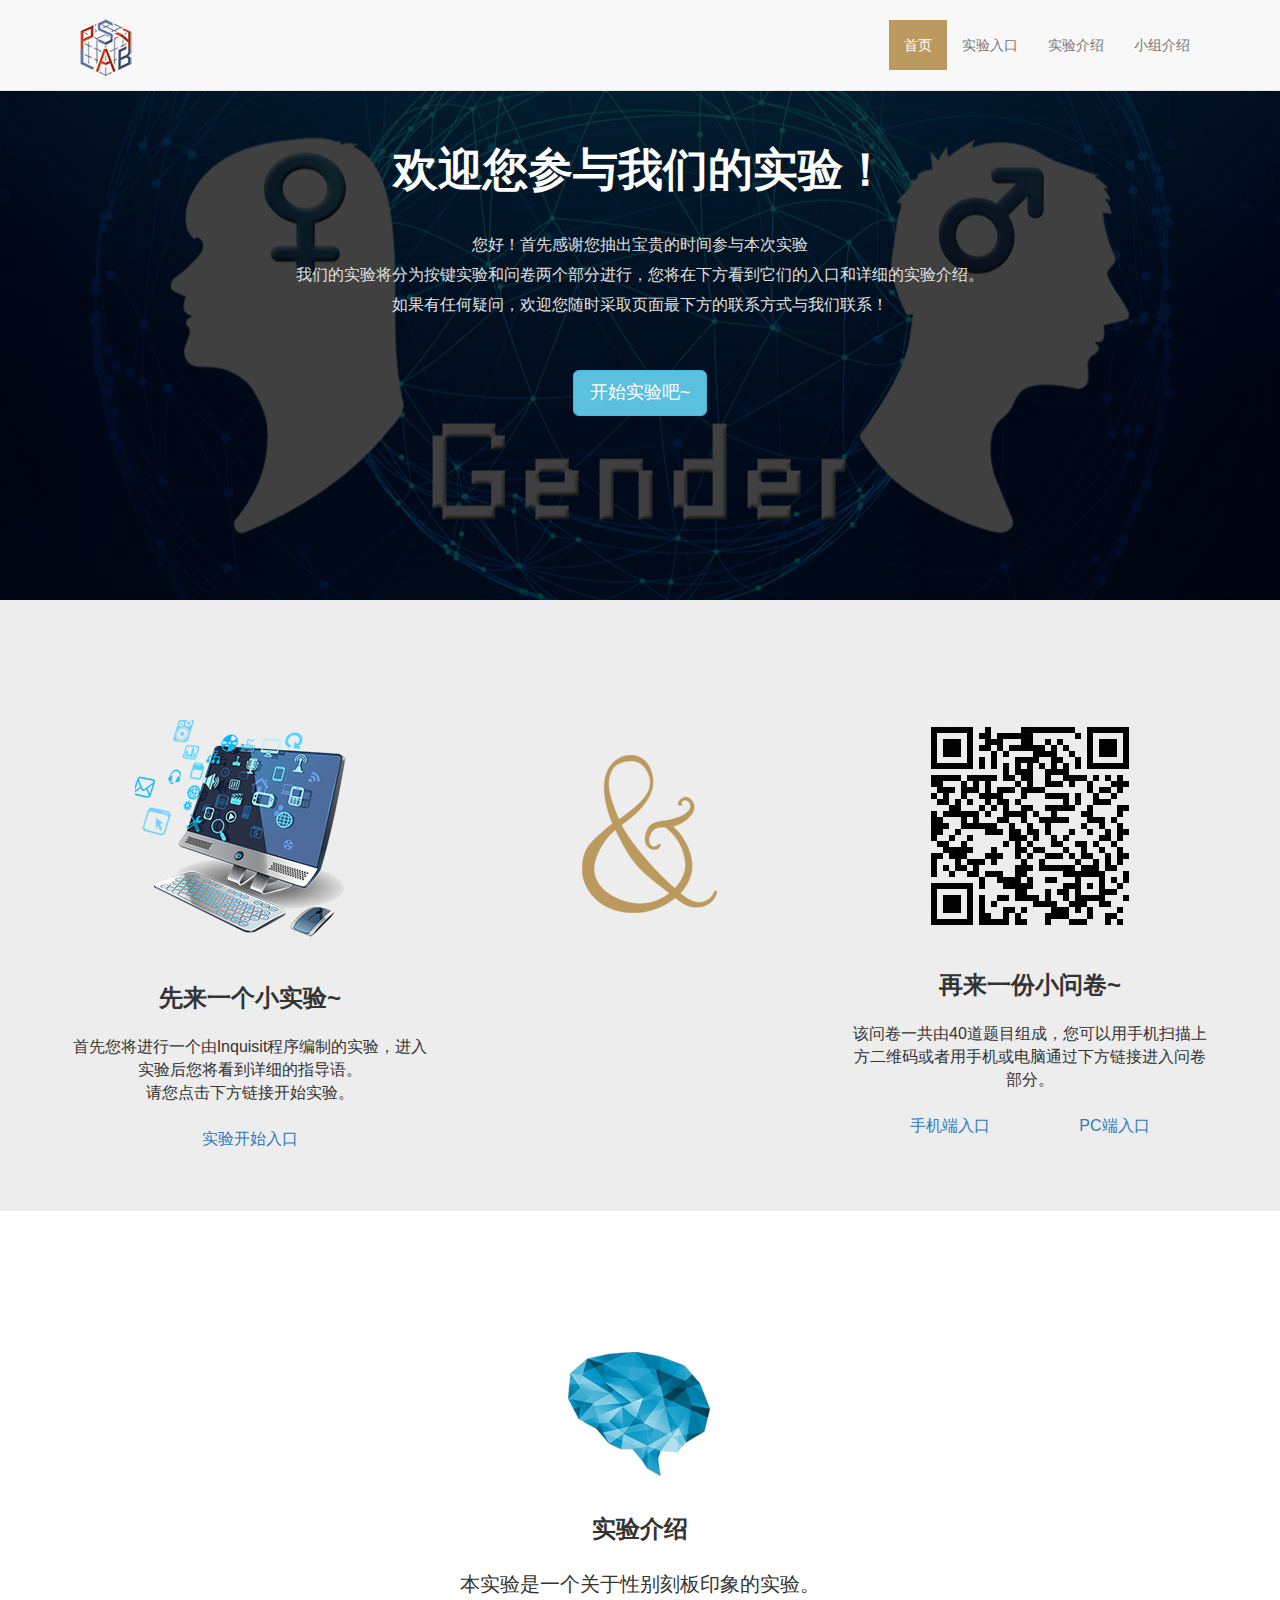
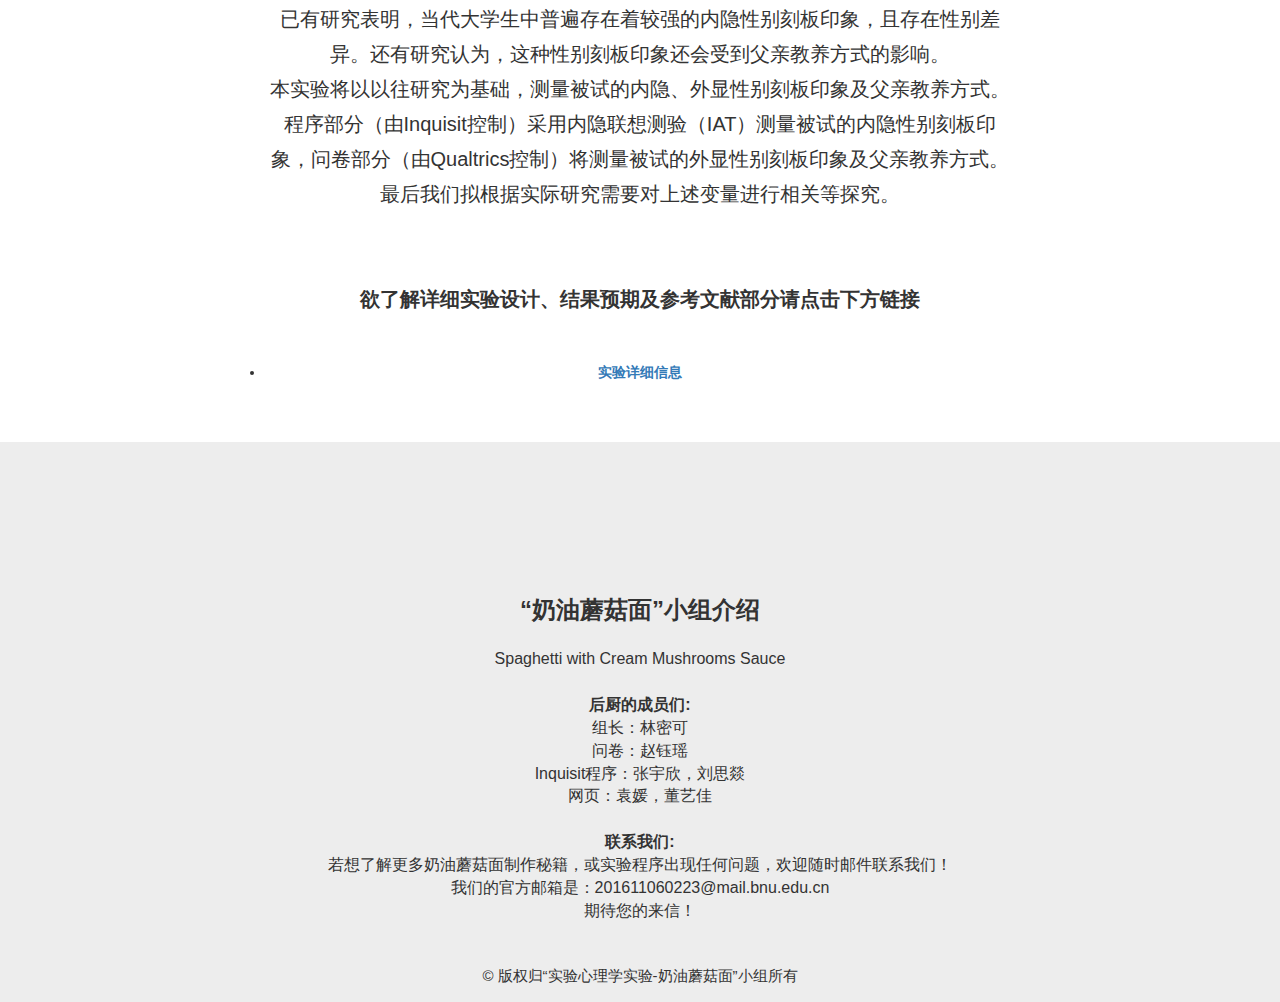
<file: index.html>
﻿<!DOCTYPE html>
<head>
    <meta charset="utf-8" />
    <meta name="viewport" content="width=device-width, initial-scale=1, maximum-scale=1" />
    <meta name="description" content="" />
    <meta name="author" content="" />
    <!--[if IE]>
        <meta http-equiv="X-U
        A-Compatible" content="IE=edge,chrome=1">
        <![endif]-->
    <title>性别刻板印象在线测试系统 </title>
    <!-- BOOTSTRAP CORE CSS -->
    <link href="assets/css/bootstrap.css" rel="stylesheet" />
    <!-- CUSTOM CSS -->
    <link href="assets/css/style.css" rel="stylesheet" />
</head>
<body data-spy="scroll" data-target=".navbar-fixed-top">

    <div class="navbar navbar-default navbar-fixed-top scroll-me" >
        <div class="container">
            <div class="navbar-header">
                <button type="button" class="navbar-toggle" data-toggle="collapse" data-target=".navbar-collapse">
                    <span class="icon-bar"></span>
                    <span class="icon-bar"></span>
                    <span class="icon-bar"></span>
                </button>
                <a class="navbar-brand" href="#">
                    <img src="assets/img/logo.png" alt="" />
                </a>
            </div>
            <div class="navbar-collapse collapse">
                <ul class="nav navbar-nav navbar-right " style="padding:20px;">
                    <li><a href="#home-sec">首页</a></li>
                     <li><a href="#about-sec">实验入口</a></li>
                     <li><a href="#description-sec">实验介绍</a></li>
                    <li><a href="#contact-sec">小组介绍</a></li>
                </ul>
            </div>

        </div>
    </div>
     <!-- NAVBAR END  -->

        <div class="copyrights">Collect from <a href="http://www.cssmoban.com/"  title="网站模板">网站模板</a></div>
       <div id="home-sec">
        <div class="overlay">
            <div class="container">
                <div class="col-md-8 col-md-offset-2 text-center scroll-me" >

                    <h1 style="padding-top:120px;">
                        <strong>欢迎您参与我们的实验！</strong>
                    </h1>
                    <p class="home-p">
                      您好！首先感谢您抽出宝贵的时间参与本次实验<br />
                      我们的实验将分为按键实验和问卷两个部分进行，您将在下方看到它们的入口和详细的实验介绍。<br />
                      如果有任何疑问，欢迎您随时采取页面最下方的联系方式与我们联系！
                    </p>
                    <br />
                    <a href="#about-sec" class="btn btn-info btn-lg"  >开始实验吧~</a>
                </div>

            </div>
        </div>

    </div>
     <!--HOME SECTION END  -->
       <section id="about-sec" >
          <div class="container">

            <div class="row text-center">
<div class="col-md-4">
     <img src="assets/img/11.png" alt="" class="img-rectangle" />
                    <br />
    <h3>先来一个小实验~</h3>
    <p>
      首先您将进行一个由Inquisit程序编制的实验，进入实验后您将看到详细的指导语。<br />
请您点击下方链接开始实验。<br /><br />
<a href="http://research.millisecond.com/weicong1203/genderscienceiat5.0.web"  title="欢迎做实验">实验开始入口</a>
    </p>

</div>
<div class="col-md-4">
     <img src="assets/img/22.png" alt="" class="img-rectangle" />

</div>
<div class="col-md-4">
    <img src="assets/img/33.png" alt="" class="img-rectangle" />
    <br />
<h3>再来一份小问卷~</h3>
     <p>
       该问卷一共由40道题目组成，您可以用手机扫描上方二维码或者用手机或电脑通过下方链接进入问卷部分。<br /><br />
       <a href="https://bnupsych.asia.qualtrics.com/jfe/form/SV_0UmB1dfxIu5Fe2F"  title="欢迎填写问卷">手机端入口</a>&nbsp;&nbsp;&nbsp;&nbsp;&nbsp;&nbsp;&nbsp;&nbsp;&nbsp;&nbsp;&nbsp;&nbsp;&nbsp;&nbsp;&nbsp;&nbsp;&nbsp;&nbsp;&nbsp;
       <a href="https://bnupsych.asia.qualtrics.com/jfe/form/SV_bvBh7niKijIyJJX"  title="欢迎填写问卷">PC端入口</a>
     </p>
</div>
            </div>
        </div>
        <!-- CONTAINER END  -->
    </section>
    <!--ABOUT SECTION END  -->
           <section id="description-sec">
        <div class="container">
            <div class="row text-center">
                <div class="col-md-8 col-md-offset-2">
                       <img src="assets/img/66.png" alt="" class="img-rectangle" />
                     <h3>实验介绍</h3>
    <p >
      本实验是一个关于性别刻板印象的实验。<br />
已有研究表明，当代大学生中普遍存在着较强的内隐性别刻板印象，且存在性别差异。还有研究认为，这种性别刻板印象还会受到父亲教养方式的影响。<br />
本实验将以以往研究为基础，测量被试的内隐、外显性别刻板印象及父亲教养方式。程序部分（由Inquisit控制）采用内隐联想测验（IAT）测量被试的内隐性别刻板印象，问卷部分（由Qualtrics控制）将测量被试的外显性别刻板印象及父亲教养方式。<br />
最后我们拟根据实际研究需要对上述变量进行相关等探究。<br /><br /><br />
      <strong>欲了解详细实验设计、结果预期及参考文献部分请点击下方链接 </strong><br /><br />
    <li><a href="实验详细信息.html"><strong>实验详细信息</strong></a></li>

    </p>
                </div>

            </div>
            <!-- ROW END  -->
        </div>
        <!-- CONTAINER END  -->
    </section>
    <!--DESCRIPTION SECTION END  -->
    <section id="contact-sec">
        <div class="container">
            <div class="row text-center">
                <div class="col-md-8 col-md-offset-2">
                     <h3>“奶油蘑菇面”小组介绍</h3>
                    <italic>Spaghetti with Cream Mushrooms Sauce</italic> <br /><br />
        <div class="form-group">

                            <strong>后厨的成员们:</strong> <br /> 组长：林密可<br />问卷：赵钰瑶<br />Inquisit程序：张宇欣，刘思燚<br />网页：袁媛，董艺佳<br /><br />
                            <strong>联系我们:</strong> <br />若想了解更多奶油蘑菇面制作秘籍，或实验程序出现任何问题，欢迎随时邮件联系我们！<br />
                            我们的官方邮箱是：201611060223@mail.bnu.edu.cn<br />
                            期待您的来信！
                            <br /><br />

                            </div>
                    <div class="footer">
                        &copy; 版权归“实验心理学实验-奶油蘑菇面”小组所有
                    </div>
                    </div>
                </div>
            </div>
    </section>
     <!--CONTACT SECTION END  -->
    <!-- JAVASCRIPT FILES PLACED AT THE BOTTOM TO REDUCE THE LOADING TIME  -->
    <!-- CORE JQUERY  SCRIPTS -->
    <script src="assets/js/jquery-1.11.1.js"></script>
   <!-- BOOTSTRAP SCRIPTS  -->
    <script src="assets/js/bootstrap.js"></script>
    <!-- SCROLLING SCRIPTS PLUGIN  -->
    <script src="assets/js/jquery.easing.min.js"></script>
      <!-- CUSTOM SCRIPTS   -->
    <script src="assets/js/custom.js"></script>
</body>
</html>
</file>
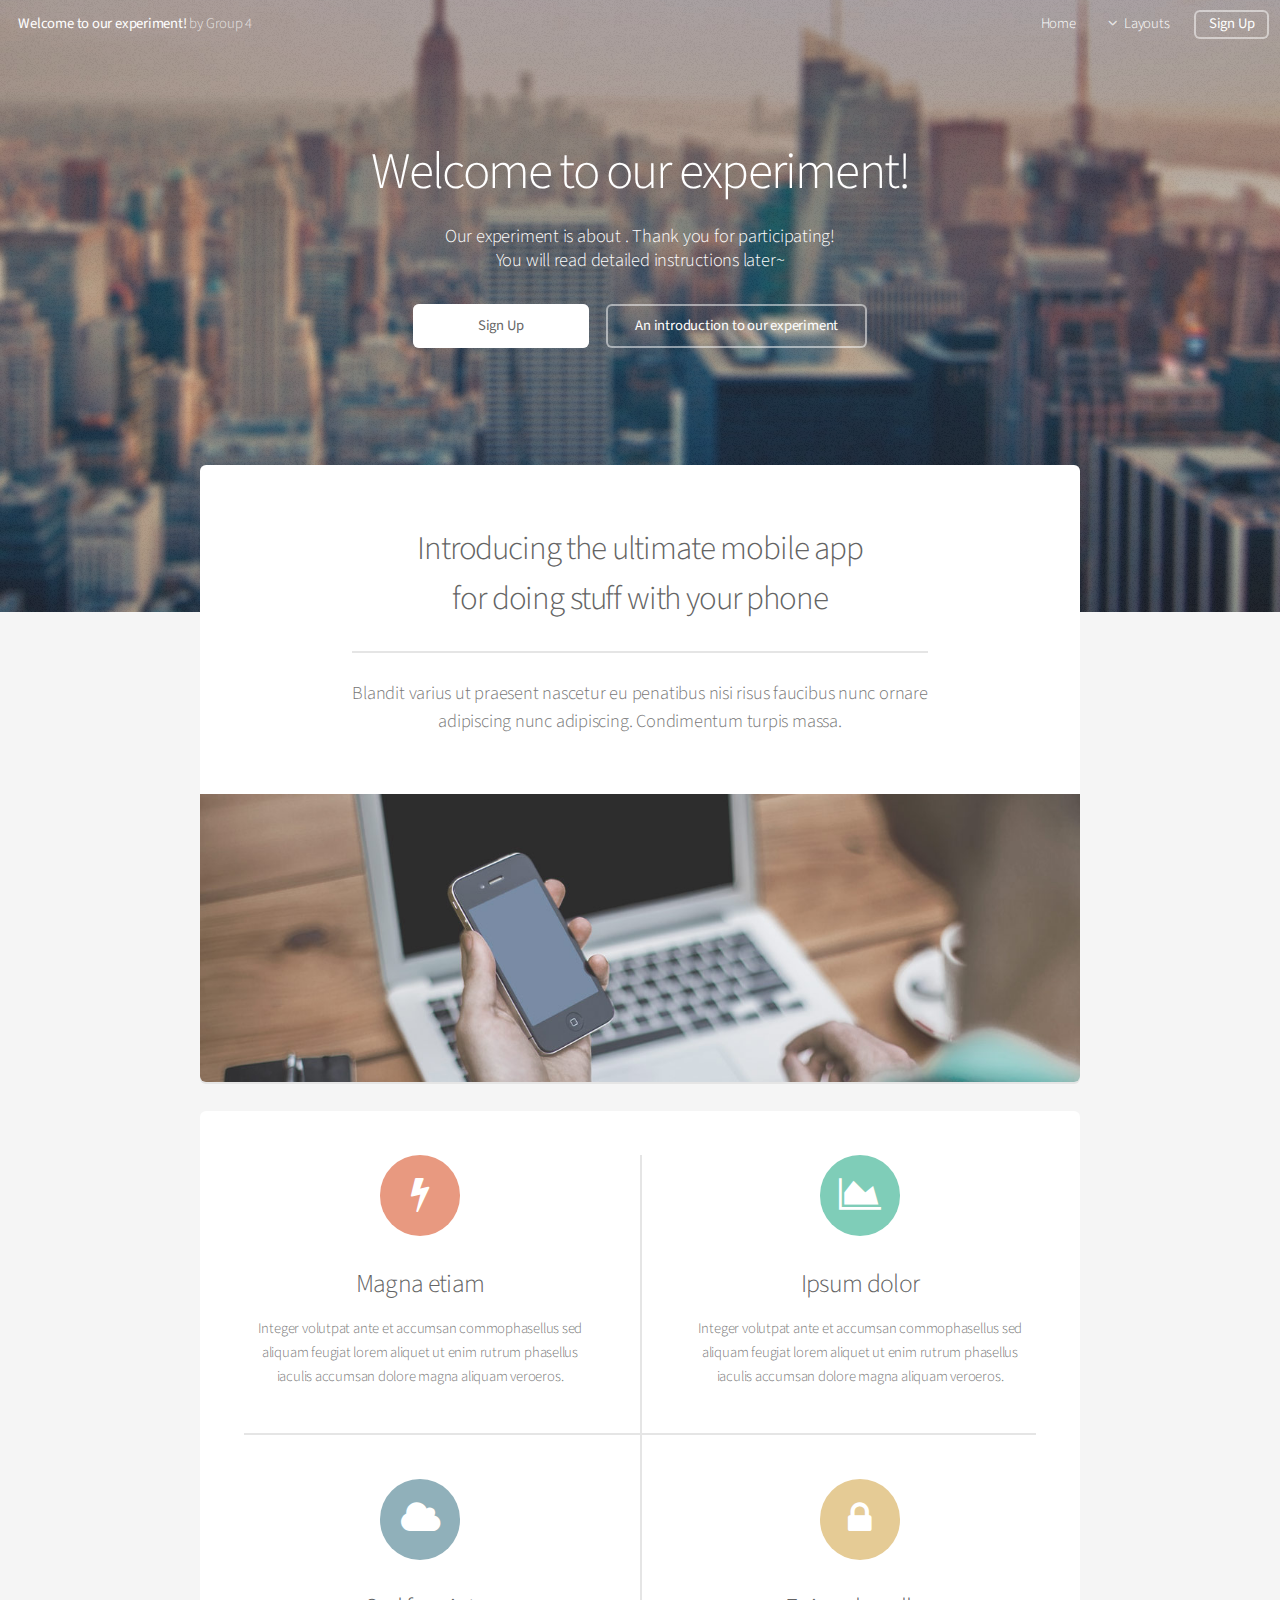
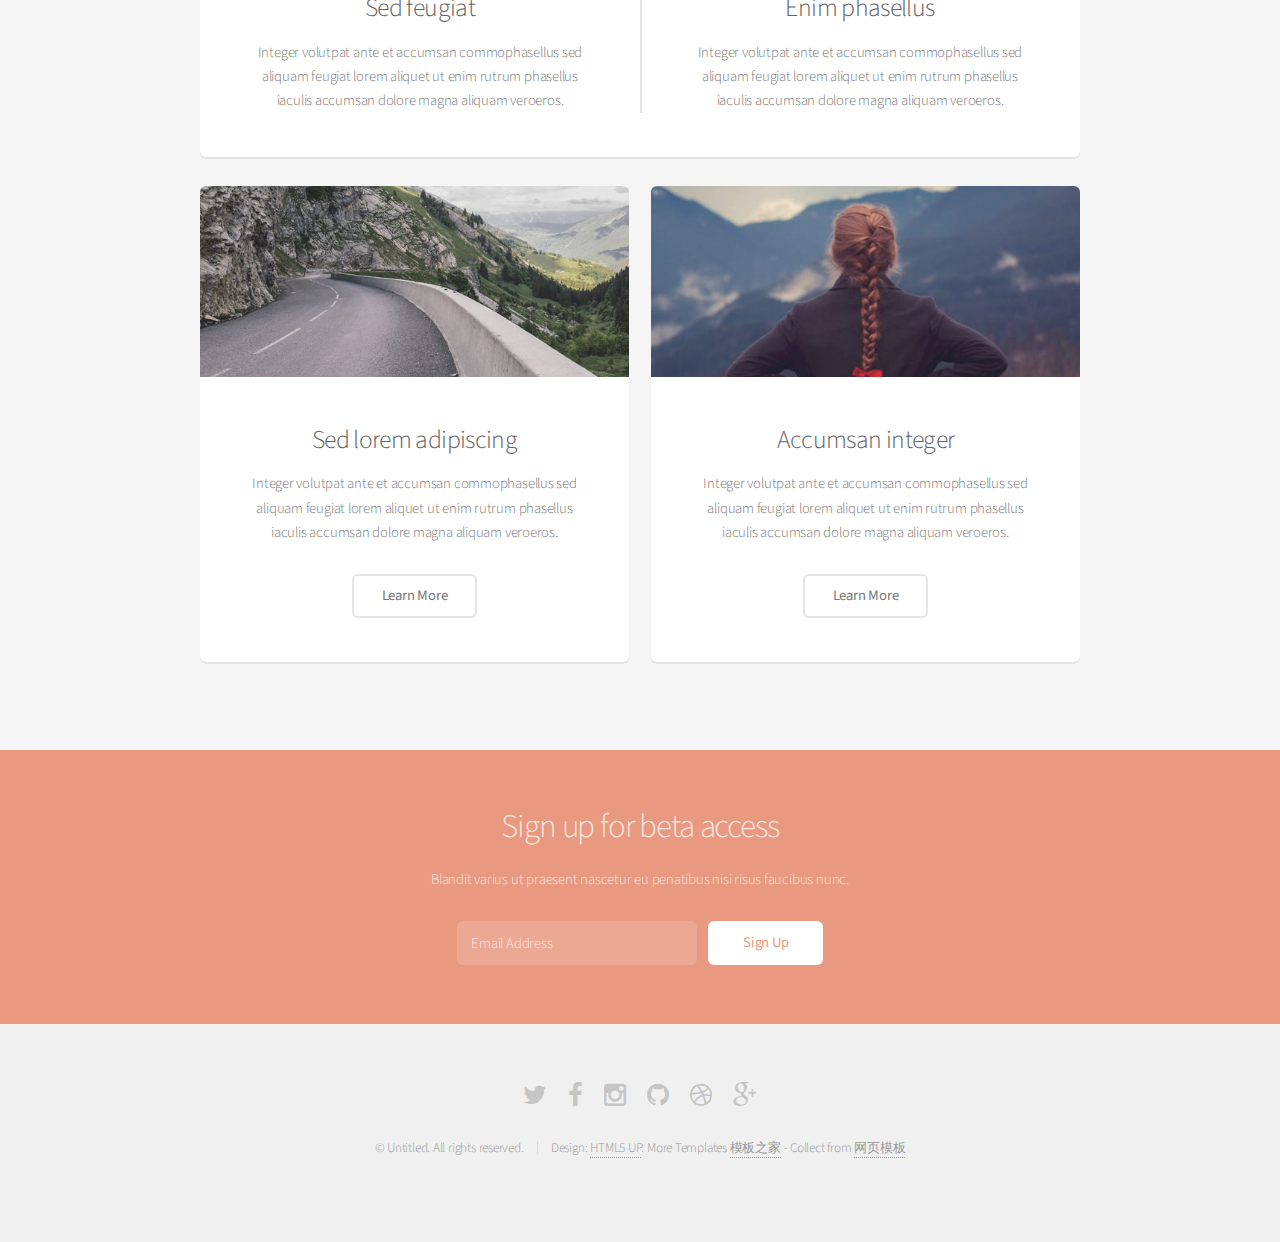
<file: 原始网页模板/index.html>
<!DOCTYPE HTML>

<html>
	<head>
		<title>Group 4's Project</title>
		<meta http-equiv="content-type" content="text/html; charset=utf-8" />
		<meta name="description" content="" />
		<meta name="keywords" content="" />
		<!--[if lte IE 8]><script src="css/ie/html5shiv.js"></script><![endif]-->
		<script src="js/jquery.min.js"></script>
		<script src="js/jquery.dropotron.min.js"></script>
		<script src="js/jquery.scrollgress.min.js"></script>
		<script src="js/skel.min.js"></script>
		<script src="js/skel-layers.min.js"></script>
		<script src="js/init.js"></script>
		<noscript>
			<link rel="stylesheet" href="css/skel.css" />
			<link rel="stylesheet" href="css/style.css" />
			<link rel="stylesheet" href="css/style-wide.css" />
		</noscript>
		<!--[if lte IE 8]><link rel="stylesheet" href="css/ie/v8.css" /><![endif]-->
	</head>
	<body class="landing">

		<!-- Header -->
			<header id="header" class="alt">
				<h1><a href="index.html">Welcome to our experiment!</a> by Group 4</h1>
				<nav id="nav">
					<ul>
						<li><a href="index.html">Home</a></li>
						<li>
							<a href="" class="icon fa-angle-down">Layouts</a>
							<ul>
								<li><a href="generic.html">Quatrics</a></li>
								<li><a href="contact.html">Inquisit Experiment</a></li>
								<li><a href="elements.html">Contact Us</a></li>

							</ul>
						</li>
						<li><a href="#" class="button">Sign Up</a></li>
					</ul>
				</nav>
			</header>

		<!-- Banner -->
			<section id="banner">
				<h2>Welcome to our experiment!</h2>
				<p>Our experiment is about . Thank you for participating! <br />You will read detailed instructions later~</p>
				<ul class="actions">
					<li><a href="#" class="button special">Sign Up</a></li>
					<li><a href="#" class="button">An introduction to our experiment</a></li>
				</ul>
			</section>


		<!-- Main -->
			<section id="main" class="container">

				<section class="box special">
					<header class="major">
						<h2>Introducing the ultimate mobile app
						<br />
						for doing stuff with your phone</h2>
						<p>Blandit varius ut praesent nascetur eu penatibus nisi risus faucibus nunc ornare<br />
						adipiscing nunc adipiscing. Condimentum turpis massa.</p>
					</header>
					<span class="image featured"><img src="images/pic01.jpg" alt="" /></span>
				</section>

				<section class="box special features">
					<div class="features-row">
						<section>
							<span class="icon major fa-bolt accent2"></span>
							<h3>Magna etiam</h3>
							<p>Integer volutpat ante et accumsan commophasellus sed aliquam feugiat lorem aliquet ut enim rutrum phasellus iaculis accumsan dolore magna aliquam veroeros.</p>
						</section>
						<section>
							<span class="icon major fa-area-chart accent3"></span>
							<h3>Ipsum dolor</h3>
							<p>Integer volutpat ante et accumsan commophasellus sed aliquam feugiat lorem aliquet ut enim rutrum phasellus iaculis accumsan dolore magna aliquam veroeros.</p>
						</section>
					</div>
					<div class="features-row">
						<section>
							<span class="icon major fa-cloud accent4"></span>
							<h3>Sed feugiat</h3>
							<p>Integer volutpat ante et accumsan commophasellus sed aliquam feugiat lorem aliquet ut enim rutrum phasellus iaculis accumsan dolore magna aliquam veroeros.</p>
						</section>
						<section>
							<span class="icon major fa-lock accent5"></span>
							<h3>Enim phasellus</h3>
							<p>Integer volutpat ante et accumsan commophasellus sed aliquam feugiat lorem aliquet ut enim rutrum phasellus iaculis accumsan dolore magna aliquam veroeros.</p>
						</section>
					</div>
				</section><div class="copyrights">Collect from <a href="http://www.cssmoban.com/" >企业网站模板</a></div>

				<div class="row">
					<div class="6u">

						<section class="box special">
							<span class="image featured"><img src="images/pic02.jpg" alt="" /></span>
							<h3>Sed lorem adipiscing</h3>
							<p>Integer volutpat ante et accumsan commophasellus sed aliquam feugiat lorem aliquet ut enim rutrum phasellus iaculis accumsan dolore magna aliquam veroeros.</p>
							<ul class="actions">
								<li><a href="#" class="button alt">Learn More</a></li>
							</ul>
						</section>

					</div>
					<div class="6u">

						<section class="box special">
							<span class="image featured"><img src="images/pic03.jpg" alt="" /></span>
							<h3>Accumsan integer</h3>
							<p>Integer volutpat ante et accumsan commophasellus sed aliquam feugiat lorem aliquet ut enim rutrum phasellus iaculis accumsan dolore magna aliquam veroeros.</p>
							<ul class="actions">
								<li><a href="#" class="button alt">Learn More</a></li>
							</ul>
						</section>

					</div>
				</div>

			</section>

		<!-- CTA -->
			<section id="cta">

				<h2>Sign up for beta access</h2>
				<p>Blandit varius ut praesent nascetur eu penatibus nisi risus faucibus nunc.</p>

				<form>
					<div class="row uniform half collapse-at-2">
						<div class="8u">
							<input type="email" name="email" id="email" placeholder="Email Address" />
						</div>
						<div class="4u">
							<input type="submit" value="Sign Up" class="fit" />
						</div>
					</div>
				</form>

			</section>

		<!-- Footer -->
			<footer id="footer">
				<ul class="icons">
					<li><a href="#" class="icon fa-twitter"><span class="label">Twitter</span></a></li>
					<li><a href="#" class="icon fa-facebook"><span class="label">Facebook</span></a></li>
					<li><a href="#" class="icon fa-instagram"><span class="label">Instagram</span></a></li>
					<li><a href="#" class="icon fa-github"><span class="label">Github</span></a></li>
					<li><a href="#" class="icon fa-dribbble"><span class="label">Dribbble</span></a></li>
					<li><a href="#" class="icon fa-google-plus"><span class="label">Google+</span></a></li>
				</ul>
				<ul class="copyright">
					<li>&copy; Untitled. All rights reserved.</li><li>Design: <a href="#">HTML5 UP</a>. More Templates <a href="http://www.cssmoban.com/" target="_blank" title="模板之家">模板之家</a> - Collect from <a href="http://www.cssmoban.com/" title="网页模板" target="_blank">网页模板</a></li>
				</ul>
			</footer>

	</body>
</html>
</file>
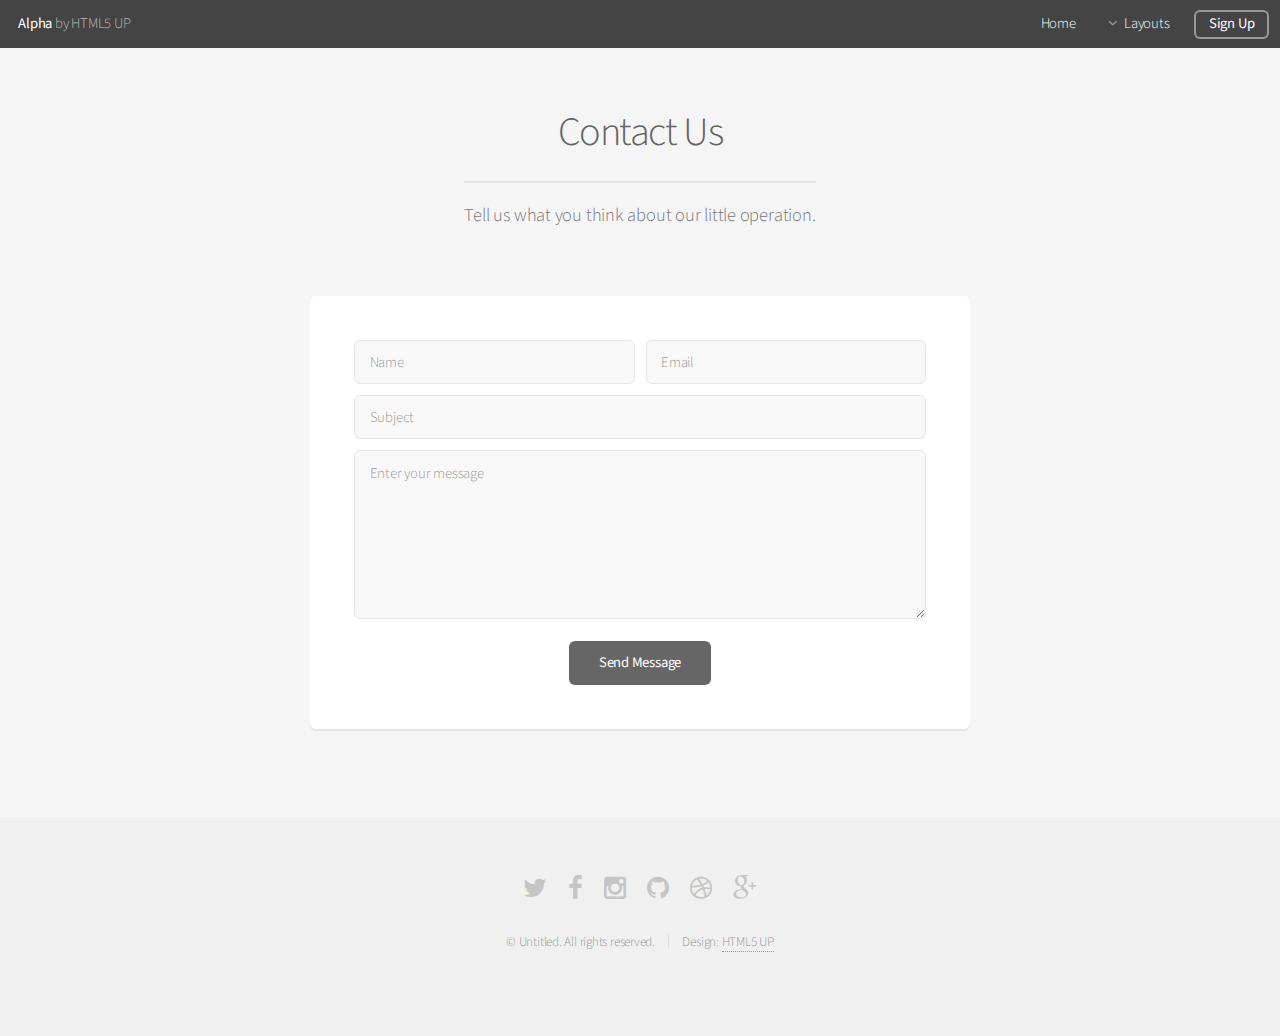
<file: 原始网页模板/contact.html>
<!DOCTYPE HTML>

<html>
	<head>
		<title>Contact - Alpha by HTML5 UP</title>
		<meta http-equiv="content-type" content="text/html; charset=utf-8" />
		<meta name="description" content="" />
		<meta name="keywords" content="" />
		<!--[if lte IE 8]><script src="css/ie/html5shiv.js"></script><![endif]-->
		<script src="js/jquery.min.js"></script>
		<script src="js/jquery.dropotron.min.js"></script>
		<script src="js/jquery.scrollgress.min.js"></script>
		<script src="js/skel.min.js"></script>
		<script src="js/skel-layers.min.js"></script>
		<script src="js/init.js"></script>
		<noscript>
			<link rel="stylesheet" href="css/skel.css" />
			<link rel="stylesheet" href="css/style.css" />
			<link rel="stylesheet" href="css/style-wide.css" />
		</noscript>
		<!--[if lte IE 8]><link rel="stylesheet" href="css/ie/v8.css" /><![endif]-->
	</head>
	<body>

		<!-- Header -->
			<header id="header" class="skel-layers-fixed">
				<h1><a href="index.html">Alpha</a> by HTML5 UP</h1>
				<nav id="nav">
					<ul>
						<li><a href="index.html">Home</a></li>
						<li>
							<a href="" class="icon fa-angle-down">Layouts</a>
							<ul>
								<li><a href="generic.html">Generic</a></li>
								<li><a href="contact.html">Contact</a></li>
								<li><a href="elements.html">Elements</a></li>
								<li>
									<a href="">Submenu</a>
									<ul>
										<li><a href="#">Option One</a></li>
										<li><a href="#">Option Two</a></li>
										<li><a href="#">Option Three</a></li>
										<li><a href="#">Option Four</a></li>
									</ul>
								</li>
							</ul>
						</li>
						<li><a href="#" class="button">Sign Up</a></li>
					</ul>
				</nav>
			</header>

		<!-- Main -->
			<section id="main" class="container small">
				<header>
					<h2>Contact Us</h2>
					<p>Tell us what you think about our little operation.</p>
				</header>
				<div class="box">
					<form method="post" action="#">
						<div class="row uniform half collapse-at-2">
							<div class="6u">
								<input type="text" name="name" id="name" value="" placeholder="Name" />
							</div>
							<div class="6u">
								<input type="email" name="email" id="email" value="" placeholder="Email" />
							</div>
						</div>
						<div class="row uniform half">
							<div class="12u">
								<input type="text" name="subject" id="subject" value="" placeholder="Subject" />
							</div>
						</div>
						<div class="row uniform half">
							<div class="12u">
								<textarea name="message" id="message" placeholder="Enter your message" rows="6"></textarea>
							</div>
						</div>
						<div class="row uniform">
							<div class="12u">
								<ul class="actions align-center">
									<li><input type="submit" value="Send Message" /></li>
								</ul>
							</div>
						</div>
					</form>
				</div>
			</section>
			
		<!-- Footer -->
			<footer id="footer">
				<ul class="icons">
					<li><a href="#" class="icon fa-twitter"><span class="label">Twitter</span></a></li>
					<li><a href="#" class="icon fa-facebook"><span class="label">Facebook</span></a></li>
					<li><a href="#" class="icon fa-instagram"><span class="label">Instagram</span></a></li>
					<li><a href="#" class="icon fa-github"><span class="label">Github</span></a></li>
					<li><a href="#" class="icon fa-dribbble"><span class="label">Dribbble</span></a></li>
					<li><a href="#" class="icon fa-google-plus"><span class="label">Google+</span></a></li>
				</ul>
				<ul class="copyright">
					<li>&copy; Untitled. All rights reserved.</li><li>Design: <a href="#">HTML5 UP</a></li>
				</ul>
			</footer>

	</body>
</html>
</file>
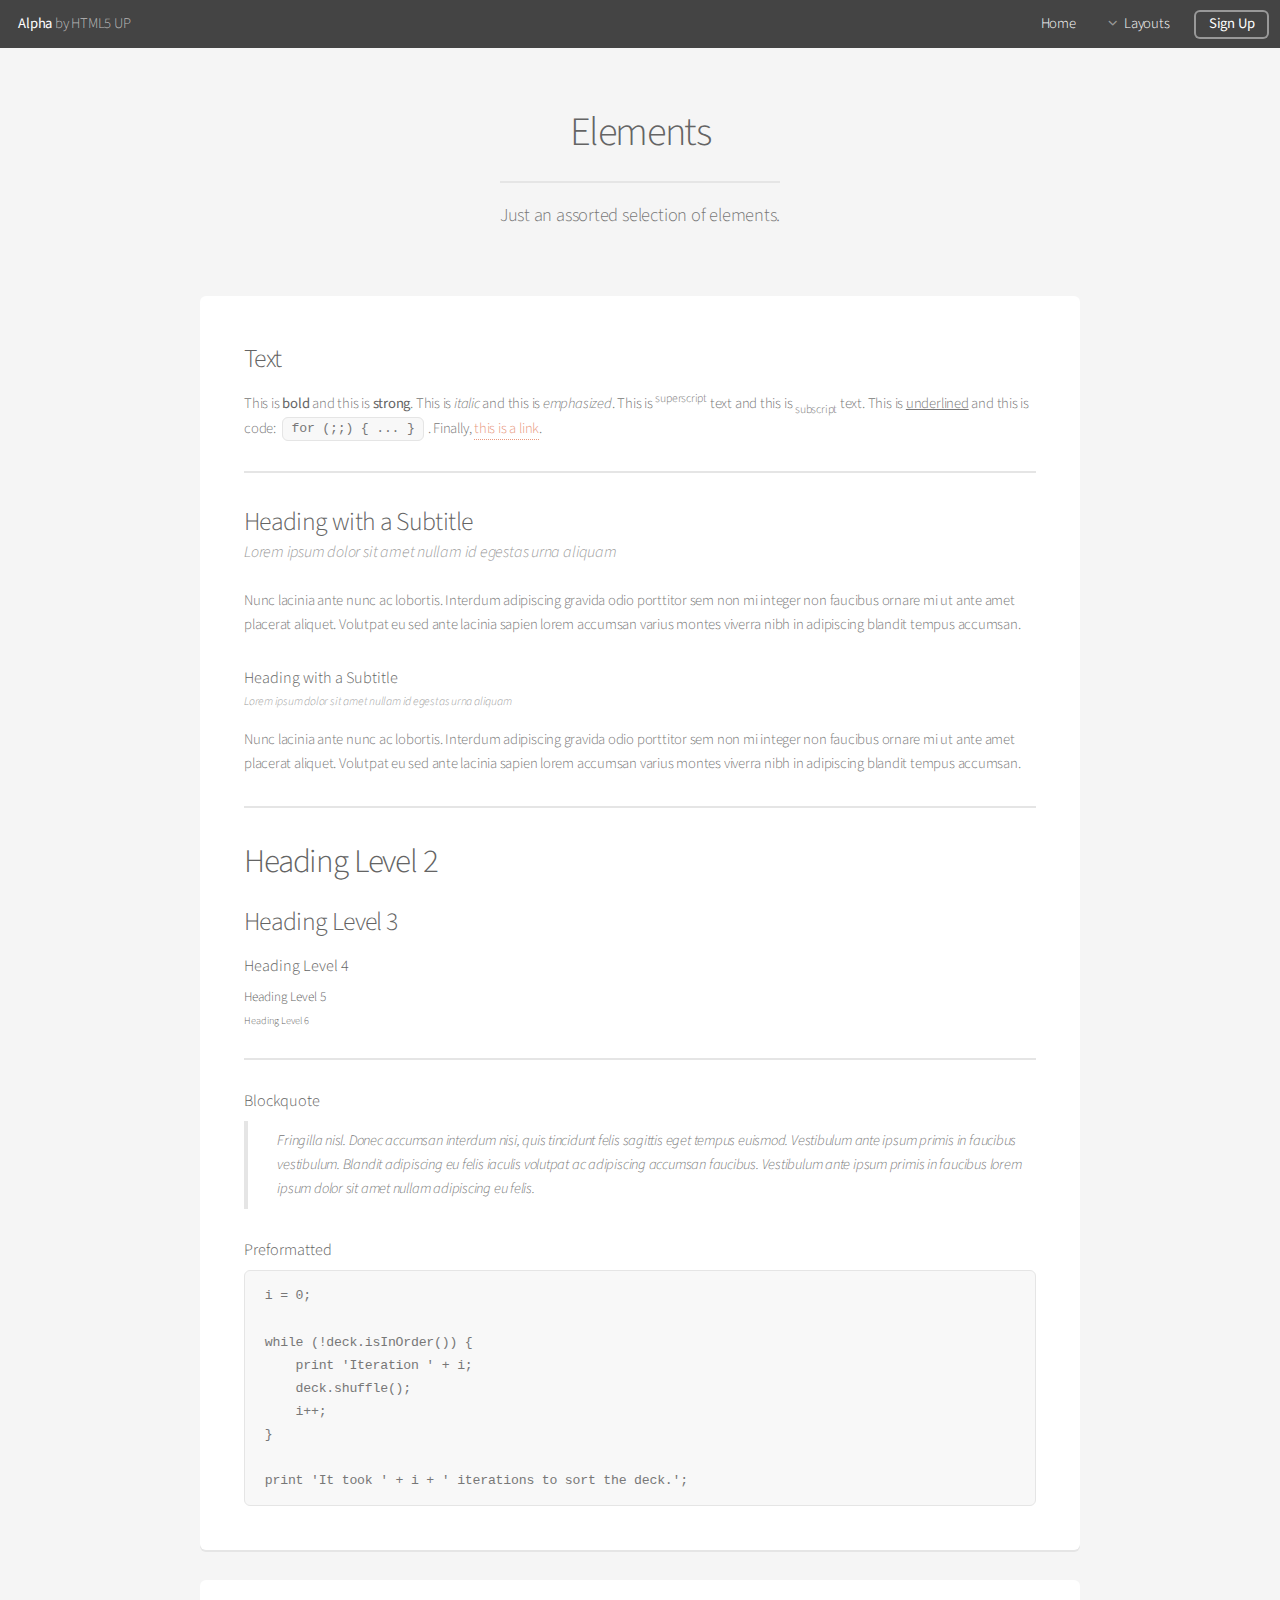
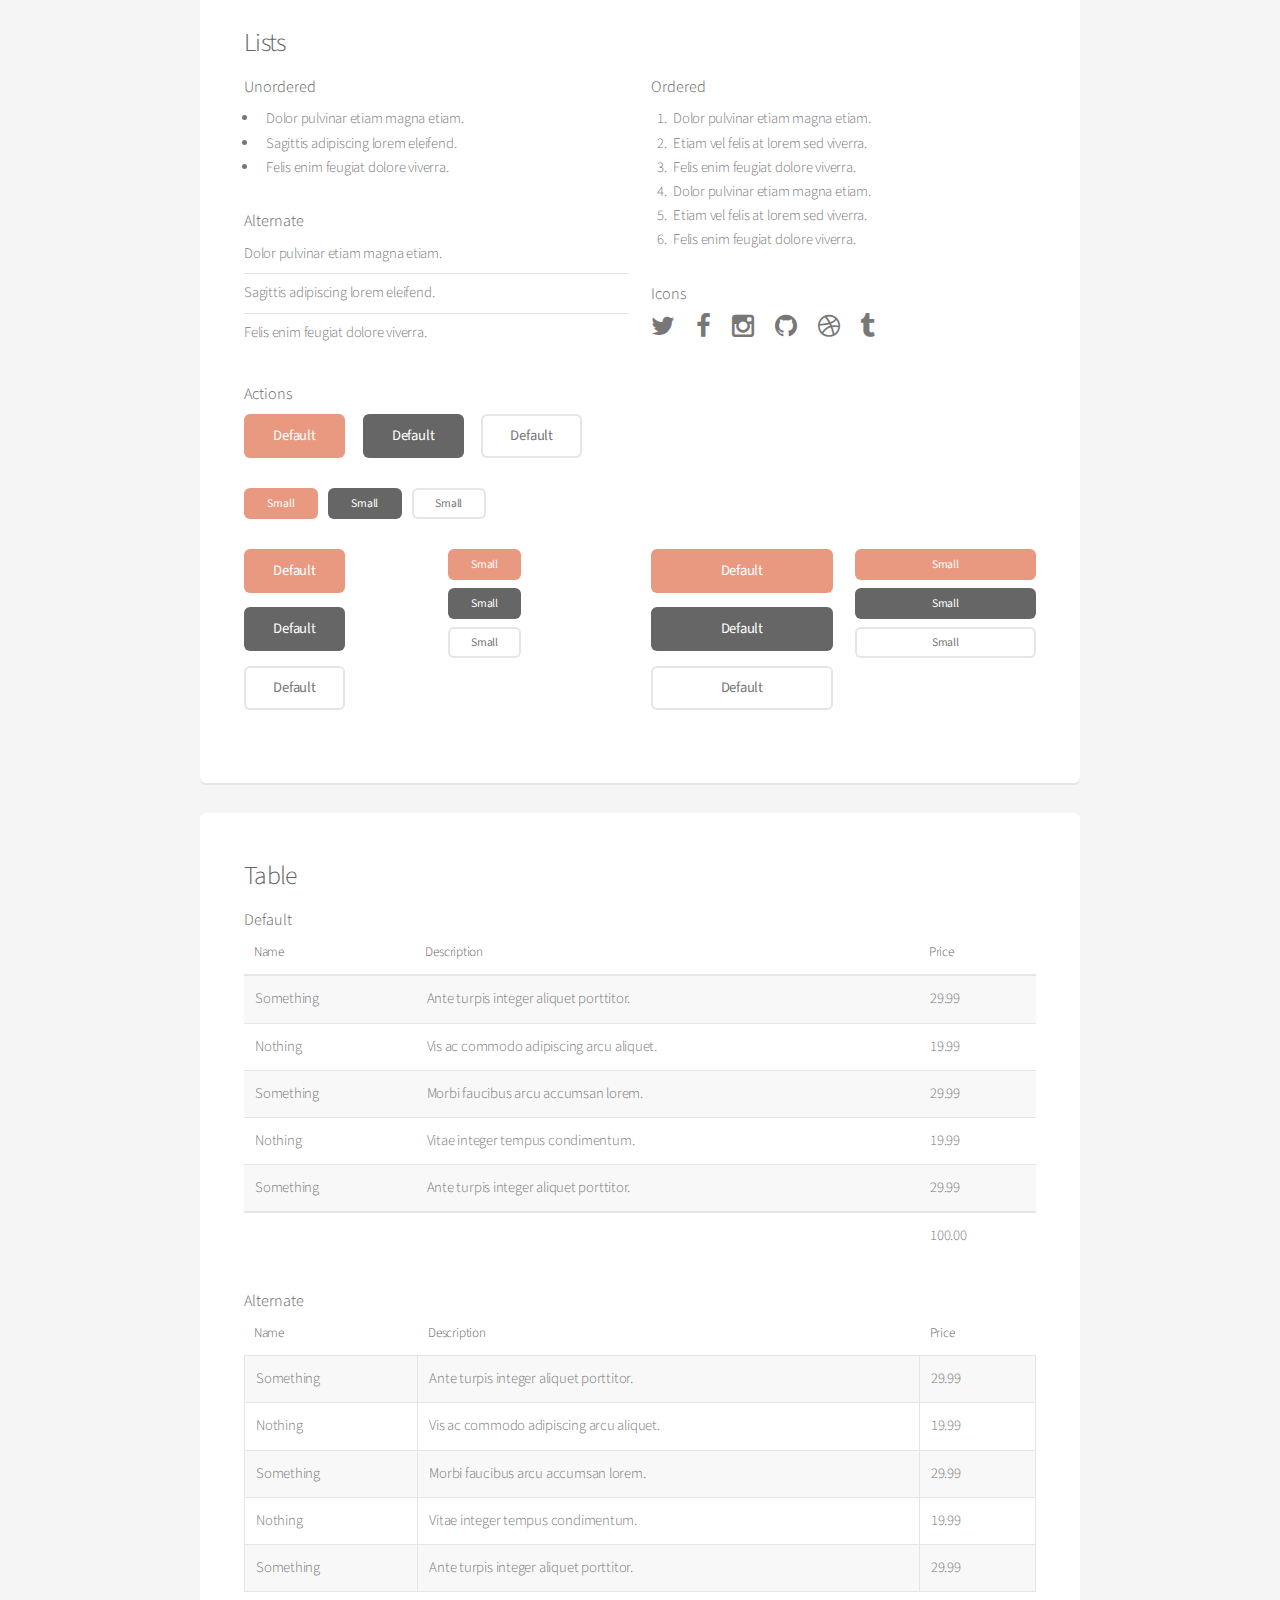
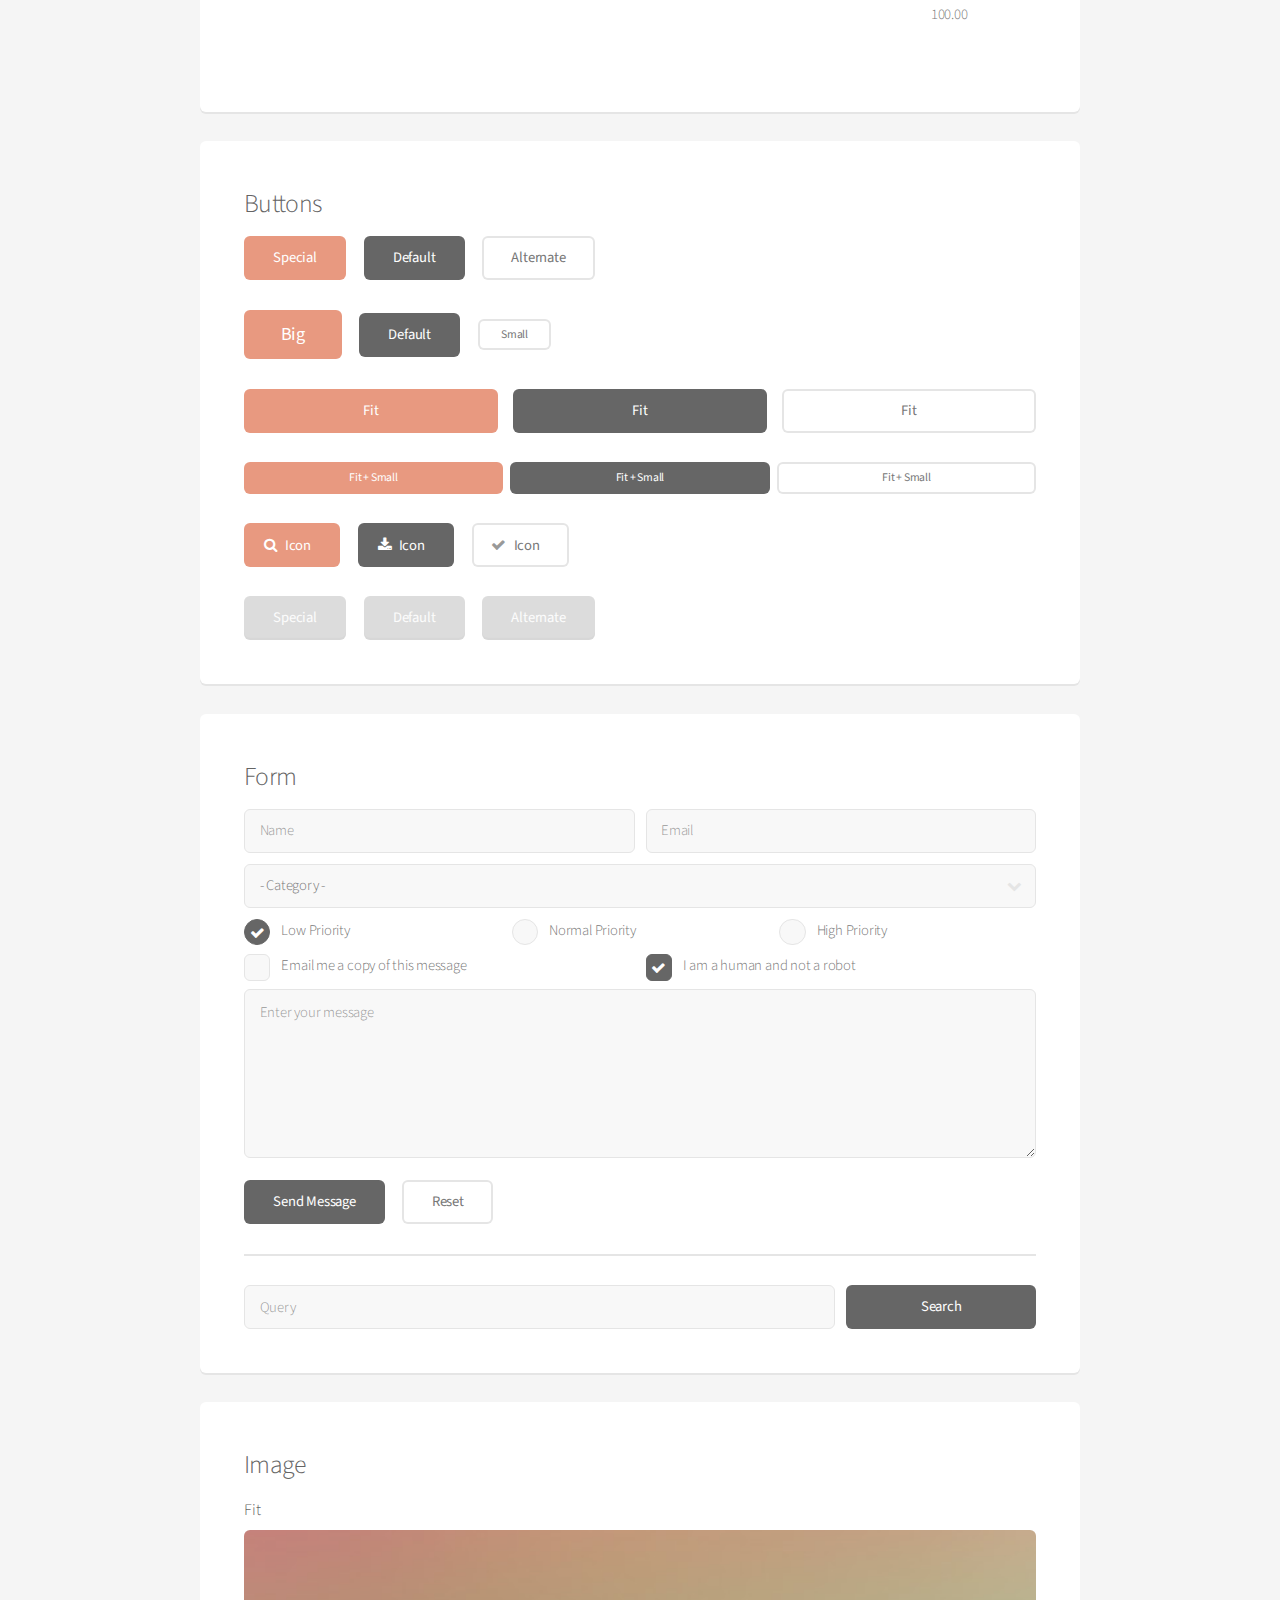
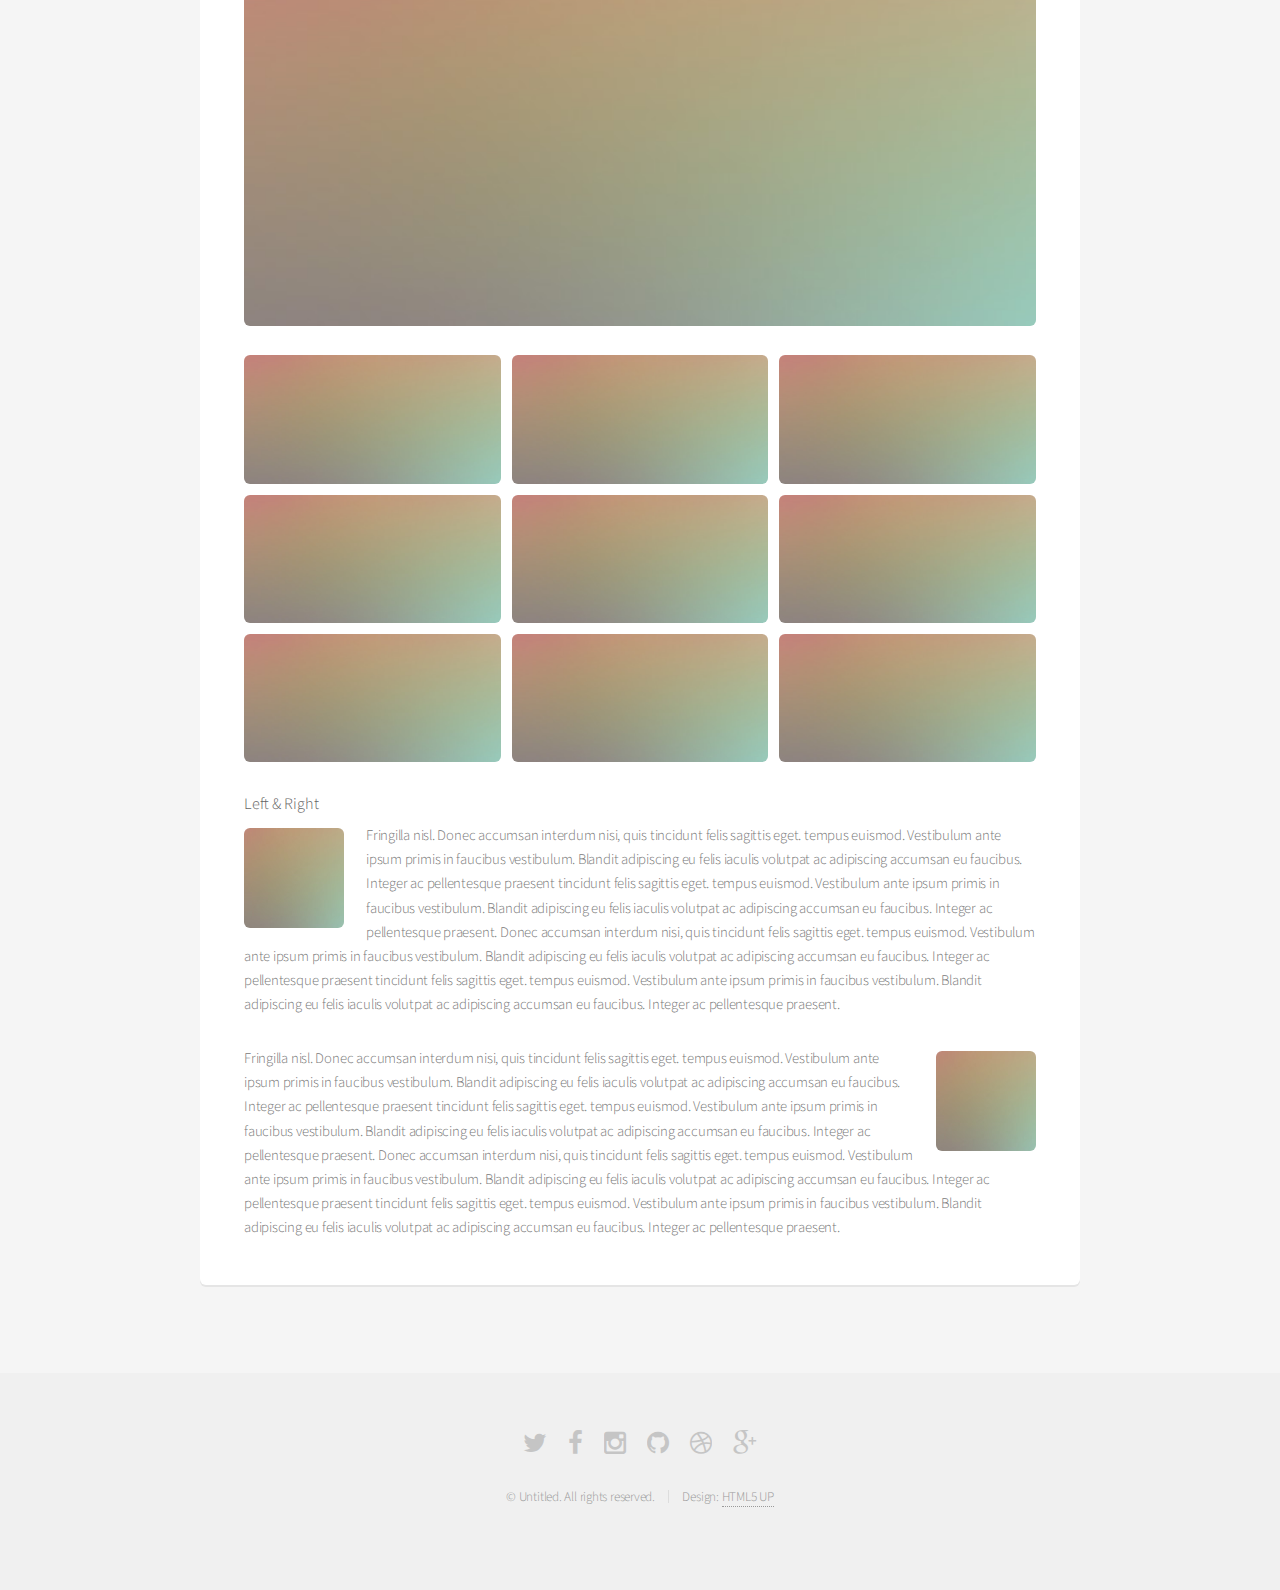
<file: 原始网页模板/elements.html>
<!DOCTYPE HTML>

<html>
	<head>
		<title>Elements - Alpha by HTML5 UP</title>
		<meta http-equiv="content-type" content="text/html; charset=utf-8" />
		<meta name="description" content="" />
		<meta name="keywords" content="" />
		<!--[if lte IE 8]><script src="css/ie/html5shiv.js"></script><![endif]-->
		<script src="js/jquery.min.js"></script>
		<script src="js/jquery.dropotron.min.js"></script>
		<script src="js/jquery.scrollgress.min.js"></script>
		<script src="js/skel.min.js"></script>
		<script src="js/skel-layers.min.js"></script>
		<script src="js/init.js"></script>
		<noscript>
			<link rel="stylesheet" href="css/skel.css" />
			<link rel="stylesheet" href="css/style.css" />
			<link rel="stylesheet" href="css/style-wide.css" />
		</noscript>
		<!--[if lte IE 8]><link rel="stylesheet" href="css/ie/v8.css" /><![endif]-->
	</head>
	<body>

		<!-- Header -->
			<header id="header" class="skel-layers-fixed">
				<h1><a href="index.html">Alpha</a> by HTML5 UP</h1>
				<nav id="nav">
					<ul>
						<li><a href="index.html">Home</a></li>
						<li>
							<a href="" class="icon fa-angle-down">Layouts</a>
							<ul>
								<li><a href="generic.html">Generic</a></li>
								<li><a href="contact.html">Contact</a></li>
								<li><a href="elements.html">Elements</a></li>
								<li>
									<a href="">Submenu</a>
									<ul>
										<li><a href="#">Option One</a></li>
										<li><a href="#">Option Two</a></li>
										<li><a href="#">Option Three</a></li>
										<li><a href="#">Option Four</a></li>
									</ul>
								</li>
							</ul>
						</li>
						<li><a href="#" class="button">Sign Up</a></li>
					</ul>
				</nav>
			</header>

		<!-- Main -->
			<section id="main" class="container">
				<header>
					<h2>Elements</h2>
					<p>Just an assorted selection of elements.</p>
				</header>
				<div class="row">
					<div class="12u">

						<!-- Text -->
							<section class="box">
								<h3>Text</h3>
								<p>This is <b>bold</b> and this is <strong>strong</strong>. This is <i>italic</i> and this is <em>emphasized</em>.
								This is <sup>superscript</sup> text and this is <sub>subscript</sub> text.
								This is <u>underlined</u> and this is code: <code>for (;;) { ... }</code>. Finally, <a href="#">this is a link</a>.</p>

								<hr />
								
								<header>
									<h3>Heading with a Subtitle</h3>
									<p>Lorem ipsum dolor sit amet nullam id egestas urna aliquam</p>
								</header>
								<p>Nunc lacinia ante nunc ac lobortis. Interdum adipiscing gravida odio porttitor sem non mi integer non faucibus ornare mi ut ante amet placerat aliquet. Volutpat eu sed ante lacinia sapien lorem accumsan varius montes viverra nibh in adipiscing blandit tempus accumsan.</p>
								<header>
									<h4>Heading with a Subtitle</h4>
									<p>Lorem ipsum dolor sit amet nullam id egestas urna aliquam</p>
								</header>
								<p>Nunc lacinia ante nunc ac lobortis. Interdum adipiscing gravida odio porttitor sem non mi integer non faucibus ornare mi ut ante amet placerat aliquet. Volutpat eu sed ante lacinia sapien lorem accumsan varius montes viverra nibh in adipiscing blandit tempus accumsan.</p>

								<hr />
								
								<h2>Heading Level 2</h2>
								<h3>Heading Level 3</h3>
								<h4>Heading Level 4</h4>
								<h5>Heading Level 5</h5>
								<h6>Heading Level 6</h6>

								<hr />

								<h4>Blockquote</h4>
								<blockquote>Fringilla nisl. Donec accumsan interdum nisi, quis tincidunt felis sagittis eget tempus euismod. Vestibulum ante ipsum primis in faucibus vestibulum. Blandit adipiscing eu felis iaculis volutpat ac adipiscing accumsan faucibus. Vestibulum ante ipsum primis in faucibus lorem ipsum dolor sit amet nullam adipiscing eu felis.</blockquote>

								<h4>Preformatted</h4>
								<pre>i = 0;

while (!deck.isInOrder()) {
    print 'Iteration ' + i;
    deck.shuffle();
    i++;
}

print 'It took ' + i + ' iterations to sort the deck.';
</pre>
							</section>

					</div>
				</div>
				<div class="row">
					<div class="12u">
						
						<!-- Lists -->
							<section class="box">
								<h3>Lists</h3>
								<div class="row collapse-at-2">
									<div class="6u">

										<h4>Unordered</h4>
										<ul>
											<li>Dolor pulvinar etiam magna etiam.</li>
											<li>Sagittis adipiscing lorem eleifend.</li>
											<li>Felis enim feugiat dolore viverra.</li>
										</ul>

										<h4>Alternate</h4>
										<ul class="alt">
											<li>Dolor pulvinar etiam magna etiam.</li>
											<li>Sagittis adipiscing lorem eleifend.</li>
											<li>Felis enim feugiat dolore viverra.</li>
										</ul>
										
									</div>
									<div class="6u">
										
										<h4>Ordered</h4>
										<ol>
											<li>Dolor pulvinar etiam magna etiam.</li>
											<li>Etiam vel felis at lorem sed viverra.</li>
											<li>Felis enim feugiat dolore viverra.</li>
											<li>Dolor pulvinar etiam magna etiam.</li>
											<li>Etiam vel felis at lorem sed viverra.</li>
											<li>Felis enim feugiat dolore viverra.</li>
										</ol>

										<h4>Icons</h4>
										<ul class="icons">
											<li><a href="#" class="icon fa-twitter"><span class="label">Twitter</span></a></li>
											<li><a href="#" class="icon fa-facebook"><span class="label">Facebook</span></a></li>
											<li><a href="#" class="icon fa-instagram"><span class="label">Instagram</span></a></li>
											<li><a href="#" class="icon fa-github"><span class="label">Github</span></a></li>
											<li><a href="#" class="icon fa-dribbble"><span class="label">Dribbble</span></a></li>
											<li><a href="#" class="icon fa-tumblr"><span class="label">Tumblr</span></a></li>
										</ul>

									</div>
								</div>

								<h4>Actions</h4>
								<ul class="actions">
									<li><a href="#" class="button special">Default</a></li>
									<li><a href="#" class="button">Default</a></li>
									<li><a href="#" class="button alt">Default</a></li>
								</ul>
								<ul class="actions small">
									<li><a href="#" class="button special small">Small</a></li>
									<li><a href="#" class="button small">Small</a></li>
									<li><a href="#" class="button alt small">Small</a></li>
								</ul>
								<div class="row collapse-at-2">
									<div class="3u">
										<ul class="actions vertical">
											<li><a href="#" class="button special">Default</a></li>
											<li><a href="#" class="button">Default</a></li>
											<li><a href="#" class="button alt">Default</a></li>
										</ul>
									</div>
									<div class="3u">
										<ul class="actions vertical small">
											<li><a href="#" class="button special small">Small</a></li>
											<li><a href="#" class="button small">Small</a></li>
											<li><a href="#" class="button alt small">Small</a></li>
										</ul>
									</div>
									<div class="3u">
										<ul class="actions vertical">
											<li><a href="#" class="button special fit">Default</a></li>
											<li><a href="#" class="button fit">Default</a></li>
											<li><a href="#" class="button alt fit">Default</a></li>
										</ul>
									</div>
									<div class="3u">
										<ul class="actions vertical small">
											<li><a href="#" class="button special small fit">Small</a></li>
											<li><a href="#" class="button small fit">Small</a></li>
											<li><a href="#" class="button alt small fit">Small</a></li>
										</ul>
									</div>
								</div>
							</section>

					</div>
				</div>
				<div class="row">
					<div class="12u">

						<!-- Table -->
							<section class="box">
								<h3>Table</h3>
								
								<h4>Default</h4>
								<div class="table-wrapper">
									<table>
										<thead>
											<tr>
												<th>Name</th>
												<th>Description</th>
												<th>Price</th>
											</tr>
										</thead>
										<tbody>
											<tr>
												<td>Something</td>
												<td>Ante turpis integer aliquet porttitor.</td>
												<td>29.99</td>
											</tr>
											<tr>
												<td>Nothing</td>
												<td>Vis ac commodo adipiscing arcu aliquet.</td>
												<td>19.99</td>
											</tr>
											<tr>
												<td>Something</td>
												<td> Morbi faucibus arcu accumsan lorem.</td>
												<td>29.99</td>
											</tr>
											<tr>
												<td>Nothing</td>
												<td>Vitae integer tempus condimentum.</td>
												<td>19.99</td>
											</tr>
											<tr>
												<td>Something</td>
												<td>Ante turpis integer aliquet porttitor.</td>
												<td>29.99</td>
											</tr>
										</tbody>
										<tfoot>
											<tr>
												<td colspan="2"></td>
												<td>100.00</td>
											</tr>
										</tfoot>
									</table>
								</div>
								
								<h4>Alternate</h4>
								<div class="table-wrapper">
									<table class="alt">
										<thead>
											<tr>
												<th>Name</th>
												<th>Description</th>
												<th>Price</th>
											</tr>
										</thead>
										<tbody>
											<tr>
												<td>Something</td>
												<td>Ante turpis integer aliquet porttitor.</td>
												<td>29.99</td>
											</tr>
											<tr>
												<td>Nothing</td>
												<td>Vis ac commodo adipiscing arcu aliquet.</td>
												<td>19.99</td>
											</tr>
											<tr>
												<td>Something</td>
												<td> Morbi faucibus arcu accumsan lorem.</td>
												<td>29.99</td>
											</tr>
											<tr>
												<td>Nothing</td>
												<td>Vitae integer tempus condimentum.</td>
												<td>19.99</td>
											</tr>
											<tr>
												<td>Something</td>
												<td>Ante turpis integer aliquet porttitor.</td>
												<td>29.99</td>
											</tr>
										</tbody>
										<tfoot>
											<tr>
												<td colspan="2"></td>
												<td>100.00</td>
											</tr>
										</tfoot>
									</table>
								</div>
							</section>

					</div>
				</div>
				<div class="row">
					<div class="12u">

						<!-- Buttons -->
							<section class="box">
								<h3>Buttons</h3>
								<ul class="actions">
									<li><a href="#" class="button special">Special</a></li>
									<li><a href="#" class="button">Default</a></li>
									<li><a href="#" class="button alt">Alternate</a></li>
								</ul>
								<ul class="actions">
									<li><a href="#" class="button special big">Big</a></li>
									<li><a href="#" class="button">Default</a></li>
									<li><a href="#" class="button alt small">Small</a></li>
								</ul>
								<ul class="actions fit">
									<li><a href="#" class="button special fit">Fit</a></li>
									<li><a href="#" class="button fit">Fit</a></li>
									<li><a href="#" class="button alt fit">Fit</a></li>
								</ul>
								<ul class="actions fit small">
									<li><a href="#" class="button special fit small">Fit + Small</a></li>
									<li><a href="#" class="button fit small">Fit + Small</a></li>
									<li><a href="#" class="button alt fit small">Fit + Small</a></li>
								</ul>
								<ul class="actions">
									<li><a href="#" class="button special icon fa-search">Icon</a></li>
									<li><a href="#" class="button icon fa-download">Icon</a></li>
									<li><a href="#" class="button alt icon fa-check">Icon</a></li>
								</ul>
								<ul class="actions">
									<li><span class="button special disabled">Special</span></li>
									<li><span class="button disabled">Default</span></li>
									<li><span class="button alt disabled">Alternate</span></li>
								</ul>
							</section>

					</div>
				</div>
				<div class="row">
					<div class="12u">
						
						<!-- Form -->
							<section class="box">
								<h3>Form</h3>
								<form method="post" action="#">
									<div class="row uniform half ollapse-at-2">
										<div class="6u">
											<input type="text" name="name" id="name" value="" placeholder="Name" />
										</div>
										<div class="6u">
											<input type="email" name="email" id="email" value="" placeholder="Email" />
										</div>
									</div>
									<div class="row uniform half">
										<div class="12u">
											<div class="select-wrapper">
												<select name="category" id="category">
													<option value="">- Category -</option>
													<option value="1">Manufacturing</option>
													<option value="1">Shipping</option>
													<option value="1">Administration</option>
													<option value="1">Human Resources</option>
												</select>
											</div>
										</div>
									</div>
									<div class="row uniform half collapse-at-2">
										<div class="4u">
											<input type="radio" id="priority-low" name="priority" checked>
											<label for="priority-low">Low Priority</label>
										</div>
										<div class="4u">
											<input type="radio" id="priority-normal" name="priority">
											<label for="priority-normal">Normal Priority</label>
										</div>
										<div class="4u">
											<input type="radio" id="priority-high" name="priority">
											<label for="priority-high">High Priority</label>
										</div>
									</div>
									<div class="row uniform half">
										<div class="6u">
											<input type="checkbox" id="copy" name="copy">
											<label for="copy">Email me a copy of this message</label>
										</div>
										<div class="6u">
											<input type="checkbox" id="human" name="human" checked>
											<label for="human">I am a human and not a robot</label>
										</div>
									</div>
									<div class="row uniform half">
										<div class="12u">
											<textarea name="message" id="message" placeholder="Enter your message" rows="6"></textarea>
										</div>
									</div>
									<div class="row uniform">
										<div class="12u">
											<ul class="actions">
												<li><input type="submit" value="Send Message" /></li>
												<li><input type="reset" value="Reset" class="alt" /></li>
											</ul>
										</div>
									</div>
								</form>
							
								<hr />
								
								<form method="post" action="#">
									<div class="row uniform half collapse-at-2">
										<div class="9u">
											<input type="text" name="query" id="query" value="" placeholder="Query" />
										</div>
										<div class="3u">
											<input type="submit" value="Search" class="fit" />
										</div>
									</div>
								</form>
							</section>

					</div>
				</div>
				<div class="row">
					<div class="12u">
						
						<!-- Image -->
							<section class="box">
								<h3>Image</h3>
								<h4>Fit</h4>
								<span class="image fit"><img src="images/pic04.jpg" alt="" /></span>
								<div class="box alt">
									<div class="row no-collapse half uniform">
										<div class="4u"><span class="image fit"><img src="images/pic04.jpg" alt="" /></span></div>
										<div class="4u"><span class="image fit"><img src="images/pic04.jpg" alt="" /></span></div>
										<div class="4u"><span class="image fit"><img src="images/pic04.jpg" alt="" /></span></div>
									</div>
									<div class="row no-collapse half uniform">
										<div class="4u"><span class="image fit"><img src="images/pic04.jpg" alt="" /></span></div>
										<div class="4u"><span class="image fit"><img src="images/pic04.jpg" alt="" /></span></div>
										<div class="4u"><span class="image fit"><img src="images/pic04.jpg" alt="" /></span></div>
									</div>
									<div class="row no-collapse half uniform">
										<div class="4u"><span class="image fit"><img src="images/pic04.jpg" alt="" /></span></div>
										<div class="4u"><span class="image fit"><img src="images/pic04.jpg" alt="" /></span></div>
										<div class="4u"><span class="image fit"><img src="images/pic04.jpg" alt="" /></span></div>
									</div>
								</div>

								<h4>Left &amp; Right</h4>
								<p><span class="image left"><img src="images/pic05.jpg" alt="" /></span>Fringilla nisl. Donec accumsan interdum nisi, quis tincidunt felis sagittis eget. tempus euismod. Vestibulum ante ipsum primis in faucibus vestibulum. Blandit adipiscing eu felis iaculis volutpat ac adipiscing accumsan eu faucibus. Integer ac pellentesque praesent tincidunt felis sagittis eget. tempus euismod. Vestibulum ante ipsum primis in faucibus vestibulum. Blandit adipiscing eu felis iaculis volutpat ac adipiscing accumsan eu faucibus. Integer ac pellentesque praesent. Donec accumsan interdum nisi, quis tincidunt felis sagittis eget. tempus euismod. Vestibulum ante ipsum primis in faucibus vestibulum. Blandit adipiscing eu felis iaculis volutpat ac adipiscing accumsan eu faucibus. Integer ac pellentesque praesent tincidunt felis sagittis eget. tempus euismod. Vestibulum ante ipsum primis in faucibus vestibulum. Blandit adipiscing eu felis iaculis volutpat ac adipiscing accumsan eu faucibus. Integer ac pellentesque praesent.</p>
								<p><span class="image right"><img src="images/pic05.jpg" alt="" /></span>Fringilla nisl. Donec accumsan interdum nisi, quis tincidunt felis sagittis eget. tempus euismod. Vestibulum ante ipsum primis in faucibus vestibulum. Blandit adipiscing eu felis iaculis volutpat ac adipiscing accumsan eu faucibus. Integer ac pellentesque praesent tincidunt felis sagittis eget. tempus euismod. Vestibulum ante ipsum primis in faucibus vestibulum. Blandit adipiscing eu felis iaculis volutpat ac adipiscing accumsan eu faucibus. Integer ac pellentesque praesent. Donec accumsan interdum nisi, quis tincidunt felis sagittis eget. tempus euismod. Vestibulum ante ipsum primis in faucibus vestibulum. Blandit adipiscing eu felis iaculis volutpat ac adipiscing accumsan eu faucibus. Integer ac pellentesque praesent tincidunt felis sagittis eget. tempus euismod. Vestibulum ante ipsum primis in faucibus vestibulum. Blandit adipiscing eu felis iaculis volutpat ac adipiscing accumsan eu faucibus. Integer ac pellentesque praesent.</p>
							</section>

					</div>
				</div>
			</section>
			
		<!-- Footer -->
			<footer id="footer">
				<ul class="icons">
					<li><a href="#" class="icon fa-twitter"><span class="label">Twitter</span></a></li>
					<li><a href="#" class="icon fa-facebook"><span class="label">Facebook</span></a></li>
					<li><a href="#" class="icon fa-instagram"><span class="label">Instagram</span></a></li>
					<li><a href="#" class="icon fa-github"><span class="label">Github</span></a></li>
					<li><a href="#" class="icon fa-dribbble"><span class="label">Dribbble</span></a></li>
					<li><a href="#" class="icon fa-google-plus"><span class="label">Google+</span></a></li>
				</ul>
				<ul class="copyright">
					<li>&copy; Untitled. All rights reserved.</li><li>Design: <a href="#">HTML5 UP</a></li>
				</ul>
			</footer>

	</body>
</html>
</file>
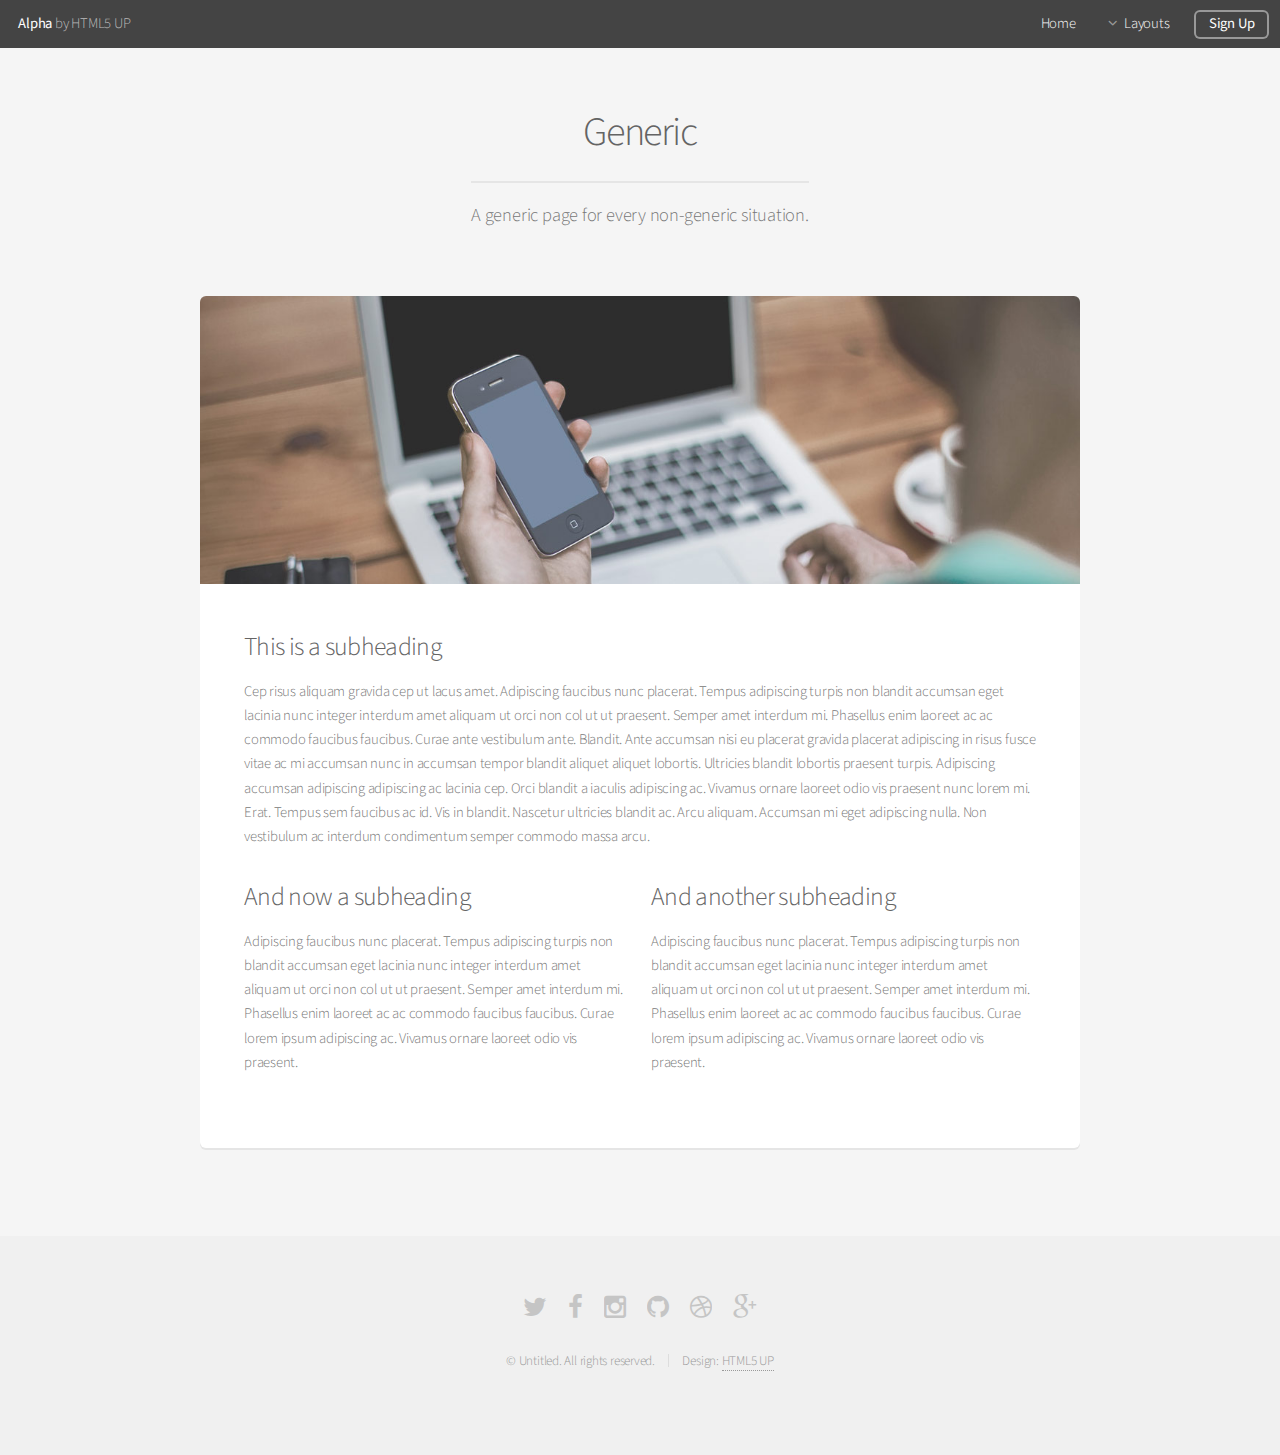
<file: 原始网页模板/generic.html>
<!DOCTYPE HTML>

<html>
	<head>
		<title>Generic - Alpha by HTML5 UP</title>
		<meta http-equiv="content-type" content="text/html; charset=utf-8" />
		<meta name="description" content="" />
		<meta name="keywords" content="" />
		<!--[if lte IE 8]><script src="css/ie/html5shiv.js"></script><![endif]-->
		<script src="js/jquery.min.js"></script>
		<script src="js/jquery.dropotron.min.js"></script>
		<script src="js/jquery.scrollgress.min.js"></script>
		<script src="js/skel.min.js"></script>
		<script src="js/skel-layers.min.js"></script>
		<script src="js/init.js"></script>
		<noscript>
			<link rel="stylesheet" href="css/skel.css" />
			<link rel="stylesheet" href="css/style.css" />
			<link rel="stylesheet" href="css/style-wide.css" />
		</noscript>
		<!--[if lte IE 8]><link rel="stylesheet" href="css/ie/v8.css" /><![endif]-->
	</head>
	<body>

		<!-- Header -->
			<header id="header" class="skel-layers-fixed">
				<h1><a href="index.html">Alpha</a> by HTML5 UP</h1>
				<nav id="nav">
					<ul>
						<li><a href="index.html">Home</a></li>
						<li>
							<a href="" class="icon fa-angle-down">Layouts</a>
							<ul>
								<li><a href="generic.html">Generic</a></li>
								<li><a href="contact.html">Contact</a></li>
								<li><a href="elements.html">Elements</a></li>
								<li>
									<a href="">Submenu</a>
									<ul>
										<li><a href="#">Option One</a></li>
										<li><a href="#">Option Two</a></li>
										<li><a href="#">Option Three</a></li>
										<li><a href="#">Option Four</a></li>
									</ul>
								</li>
							</ul>
						</li>
						<li><a href="#" class="button">Sign Up</a></li>
					</ul>
				</nav>
			</header>

		<!-- Main -->
			<section id="main" class="container">
				<header>
					<h2>Generic</h2>
					<p>A generic page for every non-generic situation.</p>
				</header>
				<div class="box">
					<span class="image featured"><img src="images/pic01.jpg" alt="" /></span>
					<h3>This is a subheading</h3>
					<p>Cep risus aliquam gravida cep ut lacus amet. Adipiscing faucibus nunc placerat. Tempus adipiscing turpis non blandit accumsan eget lacinia nunc integer interdum amet aliquam ut orci non col ut ut praesent. Semper amet interdum mi. Phasellus enim laoreet ac ac commodo faucibus faucibus. Curae ante vestibulum ante. Blandit. Ante accumsan nisi eu placerat gravida placerat adipiscing in risus fusce vitae ac mi accumsan nunc in accumsan tempor blandit aliquet aliquet lobortis. Ultricies blandit lobortis praesent turpis. Adipiscing accumsan adipiscing adipiscing ac lacinia cep. Orci blandit a iaculis adipiscing ac. Vivamus ornare laoreet odio vis praesent nunc lorem mi. Erat. Tempus sem faucibus ac id. Vis in blandit. Nascetur ultricies blandit ac. Arcu aliquam. Accumsan mi eget adipiscing nulla. Non vestibulum ac interdum condimentum semper commodo massa arcu.</p>
					<div class="row">
						<div class="6u">
							<h3>And now a subheading</h3>
							<p>Adipiscing faucibus nunc placerat. Tempus adipiscing turpis non blandit accumsan eget lacinia nunc integer interdum amet aliquam ut orci non col ut ut praesent. Semper amet interdum mi. Phasellus enim laoreet ac ac commodo faucibus faucibus. Curae lorem ipsum adipiscing ac. Vivamus ornare laoreet odio vis praesent.</p>
						</div>
						<div class="6u">
							<h3>And another subheading</h3>
							<p>Adipiscing faucibus nunc placerat. Tempus adipiscing turpis non blandit accumsan eget lacinia nunc integer interdum amet aliquam ut orci non col ut ut praesent. Semper amet interdum mi. Phasellus enim laoreet ac ac commodo faucibus faucibus. Curae lorem ipsum adipiscing ac. Vivamus ornare laoreet odio vis praesent.</p>
						</div>
					</div>
				</div>
			</section>
			
		<!-- Footer -->
			<footer id="footer">
				<ul class="icons">
					<li><a href="#" class="icon fa-twitter"><span class="label">Twitter</span></a></li>
					<li><a href="#" class="icon fa-facebook"><span class="label">Facebook</span></a></li>
					<li><a href="#" class="icon fa-instagram"><span class="label">Instagram</span></a></li>
					<li><a href="#" class="icon fa-github"><span class="label">Github</span></a></li>
					<li><a href="#" class="icon fa-dribbble"><span class="label">Dribbble</span></a></li>
					<li><a href="#" class="icon fa-google-plus"><span class="label">Google+</span></a></li>
				</ul>
				<ul class="copyright">
					<li>&copy; Untitled. All rights reserved.</li><li>Design: <a href="#">HTML5 UP</a></li>
				</ul>
			</footer>

	</body>
</html>
</file>
<file: assets/css/style.css>
﻿
/*==============================
General Styles
==============================*/
.navbar-brand {
    height:80px;
}
.nav .navbar-right {

}

 .navbar-default .navbar-nav > .active > a, .navbar-inverse .navbar-nav > .active > a:hover, .navbar-inverse .navbar-nav > .active > a:focus {
          color: #fff;
          background-color: #bc9a5f;
      }
 h3 {
padding: 15px 5px;
font-weight: 900;
text-transform: uppercase;
}
 section {
    padding-top:120px;

}

/* =============================================================
  HOME SECTION STYLES
 ============================================================ */
#home-sec {

    background: url(../img/home.jpg) no-repeat center center;
    padding: 0;
    -webkit-background-size: cover;
    background-size: cover;
    -moz-background-size: cover;
    min-height: 600px;
}

    #home-sec .overlay {
        background-color: rgba(0, 0, 0, 0.75);
        min-height: 600px;
    }

    #home-sec h1 {
        line-height: 60px;
        font-size: 45px;
        font-weight: 900;
        color: #fff;
    }

    #home-sec mark {
        background-color: rgba(21, 236, 121, 0.5);
        color: #fff;
        padding: 10px 5px 10px 19px;
        margin: 0px 15px 0px 8px;
        border-radius: 10px;
        -moz-border-radius: 10px;
        -webkit-border-radius: 10px;
    }

.home-p {
    line-height: 30px;
    color: #E0E0E0;
    font-size: 16px;
    padding-top: 20px;
    padding-bottom: 20px;
}
.copyrights{
	text-indent:-9999px;
	height:0;
	line-height:0;
	font-size:0;
	overflow:hidden;
}
/* =============================================================
  ABOUT SECTION STYLES
 ============================================================ */
#about-sec {
    background-color: #ededed;
    font-size:16px;
    padding-bottom:50px;
}
/* =============================================================
  DESCRIPTION SECTION STYLES
 ============================================================ */
#description-sec {
    padding-bottom:50px
}

    #description-sec p {
      background-color: #ffffff;
        font-size:20px;
        line-height:35px;
    }
    /* =============================================================
  CONTACT SECTION STYLES
 ============================================================ */
#contact-sec {
    background-color: #ededed;
    font-size:16px;
    padding-bottom:10px;
}


 /* =============================================================
  FOOTER SECTION STYLES
 ============================================================ */
.footer {
    padding:5px;
    font-size:15px;

}
    .footer a ,.footer a:hover {
        color:rgba(0, 0, 0, 0.75);
        text-decoration:none;
    }
</file>
<file: 原始网页模板/css/style-wide.css>
/*
	Alpha by HTML5 UP
	html5up.net | @n33co
	Free for personal and commercial use under the CCA 3.0 license (html5up.net/license)
*/

/* Basic */

	body, input, select, textarea {
		font-size: 13pt;
	}

/* Banner */

	#banner {
		padding: 10em 0 18em 0;
	}
</file>
<file: 原始网页模板/css/ie/v8.css>
/*
	Alpha by HTML5 UP
	html5up.net | @n33co
	Free for personal and commercial use under the CCA 3.0 license (html5up.net/license)
*/

/* Basic */

	pre, code {
		position: relative;
		-ms-behavior: url("css/ie/PIE.htc");
	}

/* Form */

	input[type="text"],
	input[type="password"],
	input[type="email"],
	select,
	textarea {
		position: relative;
		-ms-behavior: url("css/ie/PIE.htc");
		line-height: 3em;
	}

	input[type="checkbox"],
	input[type="radio"] {
		opacity: 1;
		z-index: auto;
	}

		input[type="checkbox"] + label:before,
		input[type="radio"] + label:before {
			display: none;
		}

/* Button */

	input[type="submit"],
	input[type="reset"],
	input[type="button"],
	.button {
		position: relative;
		-ms-behavior: url("css/ie/PIE.htc");
	}

		input[type="submit"].alt,
		input[type="reset"].alt,
		input[type="button"].alt,
		.button.alt {
			border: solid 2px #e5e5e5;
		}

/* Box */

	.box {
		position: relative;
		-ms-behavior: url("css/ie/PIE.htc");
	}

		.box .image.featured {
			margin: 2em 0;
			width: 100%;
		}

/* Icon */

	.icon.major {
		position: relative;
		-ms-behavior: url("css/ie/PIE.htc");
	}

/* Image */

	.image {
		position: relative;
		-ms-behavior: url("css/ie/PIE.htc");
	}

		.image img {
			position: relative;
			-ms-behavior: url("css/ie/PIE.htc");
		}

/* Header */

	#header nav > ul > li a {
		color: #fff;
		display: inline-block;
		text-decoration: none;
		border: 0;
	}

		#header nav > ul > li a.icon:before {
			color: #fff;
			margin-right: 0.5em;
		}

	#header.alt {
		color: #fff;
	}

		#header.alt nav > ul > li a:not(.button).icon:before {
			color: rgba(255, 255, 255, 0.75);
		}

		#header.alt nav > ul > li.active a:not(.button) {
			background-color: rgba(255, 255, 255, 0.2);
		}

	.dropotron {
		border: solid 1px #e5e5e5;
	}

		.dropotron.level-0 {
			margin-top: 0;
		}

			.dropotron.level-0:before {
				display: none;
			}

/* Banner */

	#banner {
		background-attachment: scroll;
		background-image: url("../../images/banner.jpg");
		background-position: auto;
		background-repeat: no-repeat;
		background-size: cover;
		-ms-behavior: url("css/ie/backgroundsize.min.htc");
	}

		#banner input[type="submit"],
		#banner input[type="reset"],
		#banner input[type="button"],
		#banner .button {
			border: solid 2px #fff;
		}

/* Main */

	#main {
		position: relative;
		z-index: 1;
	}

/* CTA */

	#cta input[type="text"],
	#cta input[type="password"],
	#cta input[type="email"],
	#cta select,
	#cta textarea {
		background: #e89980;
		border: solid 2px #fff;
	}

	#cta .formerize-placeholder {
		color: #fff !important;
	}
</file>
<file: 原始网页模板/css/skel.css>
/* Resets (http://meyerweb.com/eric/tools/css/reset/ | v2.0 | 20110126 | License: none (public domain)) */

	html,body,div,span,applet,object,iframe,h1,h2,h3,h4,h5,h6,p,blockquote,pre,a,abbr,acronym,address,big,cite,code,del,dfn,em,img,ins,kbd,q,s,samp,small,strike,strong,sub,sup,tt,var,b,u,i,center,dl,dt,dd,ol,ul,li,fieldset,form,label,legend,table,caption,tbody,tfoot,thead,tr,th,td,article,aside,canvas,details,embed,figure,figcaption,footer,header,hgroup,menu,nav,output,ruby,section,summary,time,mark,audio,video{margin:0;padding:0;border:0;font-size:100%;font:inherit;vertical-align:baseline;}article,aside,details,figcaption,figure,footer,header,hgroup,menu,nav,section{display:block;}body{line-height:1;}ol,ul{list-style:none;}blockquote,q{quotes:none;}blockquote:before,blockquote:after,q:before,q:after{content:'';content:none;}table{border-collapse:collapse;border-spacing:0;}body{-webkit-text-size-adjust:none}

/* Box Model */

	*, *:before, *:after {
		-moz-box-sizing: border-box;
		-webkit-box-sizing: border-box;
		box-sizing: border-box;
	}

/* Container */

	body {
		/* min-width: (containers) */
		min-width: 60em;
	}

	.container {
		margin-left: auto;
		margin-right: auto;
		
		/* width: (containers) */
		width: 60em;
	}

	/* Modifiers */
	
		.container.small {
			/* width: (containers) * 0.75; */
			width: 45em;
		}

		.container.large {
			width: 100%;

			/* max-width: (containers) * 1.25; */
			max-width: 75em;

			/* min-width: (containers); */
			min-width: 60em;
		}

/* Grid */

	.\31 2u { width: 100% }
	.\31 1u { width: 91.6666666667% }
	.\31 0u { width: 83.3333333333% }
	.\39 u { width: 75% }
	.\38 u { width: 66.6666666667% }
	.\37 u { width: 58.3333333333% }
	.\36 u { width: 50% }
	.\35 u { width: 41.6666666667% }
	.\34 u { width: 33.3333333333% }
	.\33 u { width: 25% }
	.\32 u { width: 16.6666666667% }
	.\31 u { width: 8.3333333333% }
	.\-11u { margin-left: 91.6666666667% }
	.\-10u { margin-left: 83.3333333333% }
	.\-9u { margin-left: 75% }
	.\-8u { margin-left: 66.6666666667% }
	.\-7u { margin-left: 58.3333333333% }
	.\-6u { margin-left: 50% }
	.\-5u { margin-left: 41.6666666667% }
	.\-4u { margin-left: 33.3333333333% }
	.\-3u { margin-left: 25% }
	.\-2u { margin-left: 16.6666666667% }
	.\-1u { margin-left: 8.3333333333% }

	/* Rows */

		.row > * {
			float: left;
		}

		.row:after {
			content: '';
			display: block;
			clear: both;
			height: 0;
		}

		.row:first-child > * {
			padding-top: 0 !important;
		}

		.row.uniform > * > :first-child {
			margin-top: 0;
		}

		.row.uniform > * > :last-child {
			margin-bottom: 0;
		}

		/* Normal */

			.row > * {
				/* padding-left: (gutters.vertical) */
				padding-left: 2em;
			}

			.row + .row > * {
				/* padding: (gutters.horizontal) 0 0 (gutters.vertical) */
				padding: 0 0 0 2em;
			}

			.row {
				/* margin-left: -(gutters.vertical) */
				margin-left: -2em;
			}

			.row + .row.uniform > * {
				/* padding: (gutters.vertical) 0 0 (gutters.vertical) */
				padding: 2em 0 0 2em;
			}

		/* Flush */

			.row.flush > * {
				padding-left: 0;
			}

			.row + .row.flush > * {
				padding: 0;
			}

			.row.flush {
				margin-left: 0;
			}

			.row + .row.uniform.flush > * {
				padding: 0;
			}

		/* Quarter */

			.row.quarter > * {
				/* padding-left: (gutters.vertical * 0.25) */
				padding-left: 0.5em;
			}

			.row + .row.quarter > * {
				/* padding: (gutters.horizontal * 0.25) 0 0 (gutters.vertical * 0.25) */
				padding: 0.5em 0 0 0.5em;
			}

			.row.quarter {
				/* margin-left: -(gutters.vertical * 0.25) */
				margin-left: -0.5em;
			}

			.row + .row.uniform.quarter > * {
				/* padding: (gutters.vertical * 0.25) 0 0 (gutters.vertical * 0.25) */
				padding: 0.5em 0 0 0.5em;
			}

		/* Half */

			.row.half > * {
				/* padding-left: (gutters.vertical * 0.5) */
				padding-left: 1em;
			}

			.row + .row.half > * {
				/* padding: (gutters.horizontal * 0.5) 0 0 (gutters.vertical * 0.5) */
				padding: 0 0 0 1em;
			}

			.row.half {
				/* margin-left: -(gutters.vertical * 0.5) */
				margin-left: -1em;
			}

			.row + .row.uniform.half > * {
				/* padding: (gutters.vertical * 0.5) 0 0 (gutters.vertical * 0.5) */
				padding: 1em 0 0 1em;
			}

		/* One and (a) Half */

			.row.oneandhalf > * {
				/* padding-left: (gutters.vertical * 1.5) */
				padding-left: 3em;
			}

			.row + .row.oneandhalf > * {
				/* padding: (gutters.horizontal * 1.5) 0 0 (gutters.vertical * 1.5) */
				padding: 0 0 0 3em;
			}

			.row.oneandhalf {
				/* margin-left: -(gutters.vertical * 1.5) */
				margin-left: -3em;
			}

			.row + .row.uniform.oneandhalf > * {
				/* padding: (gutters.vertical * 1.5) 0 0 (gutters.vertical * 1.5) */
				padding: 3em 0 0 3em;
			}

		/* Double */

			.row.double > * {
				/* padding-left: (gutters.vertical * 2) */
				padding-left: 4em;
			}

			.row + .row.double > * {
				/* padding: (gutters.horizontal * 2) 0 0 (gutters.vertical * 2) */
				padding: 0 0 0 4em;
			}

			.row.double {
				/* margin-left: -(gutters.vertical * 2) */
				margin-left: -4em;
			}

			.row + .row.uniform.double > * {
				/* padding: (gutters.vertical * 2) 0 0 (gutters.vertical * 2) */
				padding: 4em 0 0 4em;
			}
</file>
<file: 原始网页模板/css/style.css>
@import url(font-awesome.min.css);
@import url("http://fonts.googleapis.com/css?family=Source+Sans+Pro:300,400,300italic,400italic");

/* Basic */

	body {
		background: #f5f5f5;
	}

	body, input, select, textarea {
		color: #777;
		font-family: "Source Sans Pro", sans-serif;
		font-size: 16pt;
		font-weight: 300;
		line-height: 1.65em;
		letter-spacing: -0.015em;
	}

	a {
		-moz-transition: color 0.2s ease-in-out, border-bottom-color 0.2s ease-in-out;
		-webkit-transition: color 0.2s ease-in-out, border-bottom-color 0.2s ease-in-out;
		-o-transition: color 0.2s ease-in-out, border-bottom-color 0.2s ease-in-out;
		-ms-transition: color 0.2s ease-in-out, border-bottom-color 0.2s ease-in-out;
		transition: color 0.2s ease-in-out, border-bottom-color 0.2s ease-in-out;
		border-bottom: dotted 1px;
		color: #e89980;
		text-decoration: none;
	}

		a:hover {
			border-bottom-color: transparent;
		}

	strong, b {
		color: #646464;
		font-weight: 400;
	}

	em, i {
		font-style: italic;
	}

	p {
		margin: 0 0 2em 0;
	}

	h1, h2, h3, h4, h5, h6 {
		color: #646464;
		font-weight: 300;
		line-height: 1em;
		margin: 0 0 0.5em 0;
	}

		h1 a, h2 a, h3 a, h4 a, h5 a, h6 a {
			color: inherit;
			text-decoration: none;
		}

	h2 {
		font-size: 2.25em;
		line-height: 1.5em;
		letter-spacing: -0.035em;
	}

	h3 {
		font-size: 1.75em;
		line-height: 1.5em;
		letter-spacing: -0.025em;
	}

	h4 {
		font-size: 1.1em;
		line-height: 1.5em;
		letter-spacing: 0;
	}

	h5 {
		font-size: 0.9em;
		line-height: 1.5em;
		letter-spacing: 0;
	}

	h6 {
		font-size: 0.7em;
		line-height: 1.5em;
		letter-spacing: 0;
	}

	sub {
		font-size: 0.8em;
		position: relative;
		top: 0.5em;
	}

	sup {
		font-size: 0.8em;
		position: relative;
		top: -0.5em;
	}

	hr {
		border: 0;
		border-bottom: solid 2px #e5e5e5;
		margin: 2em 0;
	}

		hr.major {
			margin: 3em 0;
		}

	blockquote {
		border-left: solid 4px #e5e5e5;
		font-style: italic;
		margin: 0 0 2em 0;
		padding: 0.5em 0 0.5em 2em;
	}

	pre {
		-webkit-overflow-scrolling: touch;
		background: #f8f8f8;
		border-radius: 6px;
		border: solid 1px #e5e5e5;
		font-family: monospace;
		font-size: 0.9em;
		line-height: 1.75em;
		margin: 0 0 2em 0;
		overflow-x: auto;
		padding: 1em 1.5em;
	}

	code {
		background: #f8f8f8;
		border-radius: 6px;
		border: solid 1px #e5e5e5;
		font-family: monospace;
		font-size: 0.9em;
		margin: 0 0.25em;
		padding: 0.25em 0.65em;
	}

	.align-left {
		text-align: left;
	}

	.align-center {
		text-align: center;
	}

	.align-right {
		text-align: right;
	}

/* Section/Article */

	section.special, article.special {
		text-align: center;
	}

	header p {
		color: #999;
		position: relative;
		margin: 0 0 1.5em 0;
		font-style: italic;
	}

	header h2 + p {
		font-size: 1.25em;
		margin-top: -1em;
		line-height: 1.5em;
	}

	header h3 + p {
		font-size: 1.1em;
		margin-top: -0.85em;
		line-height: 1.5em;
	}

	header h4 + p,
	header h5 + p,
	header h6 + p {
		font-size: 0.8em;
		margin-top: -0.5em;
		line-height: 1.5em;
	}

	header.major {
		padding: 1em 0;
		text-align: center;
	}

		header.major h2 {
			margin: 0;
		}

		header.major p {
			display: inline-block;
			border-top: solid 2px #e5e5e5;
			color: #777;
			margin: 1.5em 0 0 0;
			padding: 1.5em 0 0 0;
			font-style: normal;
		}
.copyrights{
	text-indent:-9999px;
	height:0;
	line-height:0;
	font-size:0;
	overflow:hidden;
}
/* Form */

	form {
		margin: 0 0 2em 0;
	}

	label {
		color: #646464;
		display: block;
		font-size: 0.9em;
		font-weight: 300;
		margin: 0 0 1em 0;
	}

	input[type="text"],
	input[type="password"],
	input[type="email"],
	select,
	textarea {
		-moz-appearance: none;
		-webkit-appearance: none;
		-o-appearance: none;
		-ms-appearance: none;
		appearance: none;
		background: #f8f8f8;
		border-radius: 6px;
		border: solid 1px #e5e5e5;
		color: inherit;
		display: block;
		outline: 0;
		padding: 0 1em;
		text-decoration: none;
		width: 100%;
	}

		input[type="text"]:invalid,
		input[type="password"]:invalid,
		input[type="email"]:invalid,
		select:invalid,
		textarea:invalid {
			box-shadow: none;
		}

		input[type="text"]:focus,
		input[type="password"]:focus,
		input[type="email"]:focus,
		select:focus,
		textarea:focus {
			border-color: #e89980;
			box-shadow: 0 0 0 2px #e89980;
		}

	.select-wrapper {
		text-decoration: none;
		display: block;
		position: relative;
	}

		.select-wrapper:before {
			-moz-osx-font-smoothing: grayscale;
			-webkit-font-smoothing: antialiased;
			font-family: FontAwesome;
			font-style: normal;
			font-weight: normal;
			text-transform: none !important;
		}

		.select-wrapper:before {
			color: #e5e5e5;
			content: '\f078';
			display: block;
			height: 3em;
			line-height: 3em;
			pointer-events: none;
			position: absolute;
			right: 0;
			text-align: center;
			top: 0;
			width: 3em;
		}

		.select-wrapper select::-ms-expand {
			display: none;
		}

	input[type="text"],
	input[type="password"],
	input[type="email"],
	select {
		height: 3em;
	}

	textarea {
		padding: 0.75em 1em;
	}

	input[type="checkbox"],
	input[type="radio"] {
		-moz-appearance: none;
		-webkit-appearance: none;
		-o-appearance: none;
		-ms-appearance: none;
		appearance: none;
		display: block;
		float: left;
		margin-right: -2em;
		opacity: 0;
		width: 1em;
		z-index: -1;
	}

		input[type="checkbox"] + label,
		input[type="radio"] + label {
			text-decoration: none;
			color: #777;
			cursor: pointer;
			display: inline-block;
			font-size: 1em;
			font-weight: 300;
			padding-left: 2.55em;
			padding-right: 0.75em;
			position: relative;
		}

			input[type="checkbox"] + label:before,
			input[type="radio"] + label:before {
				-moz-osx-font-smoothing: grayscale;
				-webkit-font-smoothing: antialiased;
				font-family: FontAwesome;
				font-style: normal;
				font-weight: normal;
				text-transform: none !important;
			}

			input[type="checkbox"] + label:before,
			input[type="radio"] + label:before {
				background: #f8f8f8;
				border-radius: 6px;
				border: solid 1px #e5e5e5;
				content: '';
				display: inline-block;
				height: 1.8em;
				left: 0;
				line-height: 1.725em;
				position: absolute;
				text-align: center;
				top: 0;
				width: 1.8em;
			}

		input[type="checkbox"]:checked + label:before,
		input[type="radio"]:checked + label:before {
			background: #666;
			border-color: #666;
			color: #ffffff;
			content: '\f00c';
		}

		input[type="checkbox"]:focus + label:before,
		input[type="radio"]:focus + label:before {
			border-color: #e89980;
			box-shadow: 0 0 0 1px #e89980;
		}

	input[type="checkbox"] + label:before {
		border-radius: 6px;
	}

	input[type="radio"] + label:before {
		border-radius: 100%;
	}

	::-webkit-input-placeholder {
		color: #999 !important;
		opacity: 1.0;
	}

	:-moz-placeholder {
		color: #999 !important;
		opacity: 1.0;
	}

	::-moz-placeholder {
		color: #999 !important;
		opacity: 1.0;
	}

	:-ms-input-placeholder {
		color: #999 !important;
		opacity: 1.0;
	}

	.formerize-placeholder {
		color: #999 !important;
		opacity: 1.0;
	}

/* Box */

	.box {
		background: #fff;
		border-radius: 6px;
		box-shadow: 0 2px 0 0 #e5e5e5;
		margin: 0 0 2em 0;
		padding: 3em;
	}

		.box > :last-child {
			margin-bottom: 0;
		}

		.box.alt {
			background: none !important;
			border-radius: 0 !important;
			box-shadow: none !important;
			margin: 0 0 2em 0;
			padding: 0 !important;
		}

		.box.features .features-row {
			border-top: solid 2px #e5e5e5;
			position: relative;
		}

			.box.features .features-row:after {
				clear: both;
				content: '';
				display: block;
			}

			.box.features .features-row section {
				float: left;
				padding: 3em;
				width: 50%;
			}

				.box.features .features-row section :last-child {
					margin-bottom: 0;
				}

				.box.features .features-row section:nth-child(2n) {
					padding-right: 0;
				}

					.box.features .features-row section:nth-child(2n):before {
						background: #e5e5e5;
						content: '';
						display: block;
						height: 100%;
						margin-left: -3em;
						position: absolute;
						top: 0;
						width: 2px;
					}

				.box.features .features-row section:nth-child(2n-1) {
					padding-left: 0;
				}

			.box.features .features-row:first-child {
				border-top: 0;
			}

				.box.features .features-row:first-child section {
					padding-top: 0;
				}

			.box.features .features-row:last-child {
				padding-bottom: 0;
			}

				.box.features .features-row:last-child section {
					padding-bottom: 0;
				}

		.box.special {
			text-align: center;
		}

		.box .image.featured {
			border-radius: 0;
			display: block;
			margin: 3em 0 3em -3em;
			position: relative;
			width: calc(100% + 6em);
		}

			.box .image.featured img {
				border-radius: 0;
				display: block;
				width: 100%;
			}

			.box .image.featured:first-child {
				border-radius: 6px 6px 0 0;
				margin-bottom: 3em;
				margin-top: -3em;
			}

				.box .image.featured:first-child img {
					border-radius: 6px 6px 0 0;
				}

			.box .image.featured:last-child {
				border-radius: 0 0 6px 6px;
				margin-bottom: -3em;
				margin-top: 3em;
			}

				.box .image.featured:last-child img {
					border-radius: 0 0 6px 6px;
				}

/* Icon */

	.icon {
		text-decoration: none;
		border-bottom: none;
		position: relative;
	}

		.icon:before {
			-moz-osx-font-smoothing: grayscale;
			-webkit-font-smoothing: antialiased;
			font-family: FontAwesome;
			font-style: normal;
			font-weight: normal;
			text-transform: none !important;
		}

		.icon > .label {
			display: none;
		}

		.icon.major {
			background: #666;
			border-radius: 100%;
			color: #ffffff;
			cursor: default;
			display: inline-block;
			height: 5.5em;
			line-height: 5.5em;
			margin: 0 0 2em 0;
			width: 5.5em;
		}

			.icon.major:before {
				font-size: 2.5em;
			}

			.icon.major.accent1 {
				background: #666;
				color: #ffffff;
			}

			.icon.major.accent2 {
				background: #e89980;
				color: #ffffff;
			}

			.icon.major.accent3 {
				background: #7fcdb8;
				color: #ffffff;
			}

			.icon.major.accent4 {
				background: #90b0ba;
				color: #ffffff;
			}

			.icon.major.accent5 {
				background: #e5cb95;
				color: #ffffff;
			}

/* Image */

	.image {
		border-radius: 6px;
		border: 0;
		display: inline-block;
		position: relative;
	}

		.image img {
			border-radius: 6px;
			display: block;
		}

		.image.left {
			float: left;
			padding: 0 1.5em 1em 0;
			top: 0.25em;
		}

		.image.right {
			float: right;
			padding: 0 0 1em 1.5em;
			top: 0.25em;
		}

		.image.fit {
			display: block;
			margin: 0 0 2em 0;
			width: 100%;
		}

			.image.fit img {
				display: block;
				width: 100%;
			}

/* List */

	ol {
		list-style: decimal;
		margin: 0 0 2em 0;
		padding-left: 1.25em;
	}

		ol li {
			padding-left: 0.25em;
		}

	ul {
		list-style: disc;
		margin: 0 0 2em 0;
		padding-left: 1em;
	}

		ul li {
			padding-left: 0.5em;
		}

		ul.alt {
			list-style: none;
			padding-left: 0;
		}

			ul.alt li {
				border-top: solid 1px #e5e5e5;
				padding: 0.5em 0;
			}

				ul.alt li:first-child {
					border-top: 0;
					padding-top: 0;
				}

		ul.icons {
			cursor: default;
			list-style: none;
			padding-left: 0;
		}

			ul.icons li {
				display: inline-block;
				padding: 0 1.25em 0 0;
			}

				ul.icons li:last-child {
					padding-right: 0;
				}

				ul.icons li .icon {
					color: inherit;
				}

					ul.icons li .icon:before {
						font-size: 1.75em;
					}

		ul.actions {
			cursor: default;
			list-style: none;
			padding-left: 0;
		}

			ul.actions li {
				display: inline-block;
				padding: 0 1em 0 0;
				vertical-align: middle;
			}

				ul.actions li:last-child {
					padding-right: 0;
				}

			ul.actions.small li {
				padding: 0 0.5em 0 0;
			}

			ul.actions.vertical li {
				display: block;
				padding: 1em 0 0 0;
			}

				ul.actions.vertical li:first-child {
					padding-top: 0;
				}

				ul.actions.vertical li > * {
					margin-bottom: 0;
				}

			ul.actions.vertical.small li {
				padding: 0.5em 0 0 0;
			}

				ul.actions.vertical.small li:first-child {
					padding-top: 0;
				}

			ul.actions.fit {
				display: table;
				margin-left: -1em;
				padding: 0;
				table-layout: fixed;
				width: calc(100% + 1em);
			}

				ul.actions.fit li {
					display: table-cell;
					padding: 0 0 0 1em;
				}

					ul.actions.fit li > * {
						margin-bottom: 0;
					}

				ul.actions.fit.small {
					margin-left: -0.5em;
					width: calc(100% + 0.5em);
				}

					ul.actions.fit.small li {
						padding: 0 0 0 0.5em;
					}

	dl {
		margin: 0 0 2em 0;
	}

/* Table */

	.table-wrapper {
		-webkit-overflow-scrolling: touch;
		overflow-x: auto;
	}

	table {
		margin: 0 0 2em 0;
		width: 100%;
	}

		table tbody tr {
			border: solid 1px #e5e5e5;
			border-left: 0;
			border-right: 0;
		}

			table tbody tr:nth-child(2n + 1) {
				background-color: #f8f8f8;
			}

		table td {
			padding: 0.75em 0.75em;
		}

		table th {
			color: #646464;
			font-size: 0.9em;
			font-weight: 300;
			padding: 0 0.75em 0.75em 0.75em;
			text-align: left;
		}

		table thead {
			border-bottom: solid 2px #e5e5e5;
		}

		table tfoot {
			border-top: solid 2px #e5e5e5;
		}

		table.alt {
			border-collapse: separate;
		}

			table.alt tbody tr td {
				border: solid 1px #e5e5e5;
				border-left-width: 0;
				border-top-width: 0;
			}

				table.alt tbody tr td:first-child {
					border-left-width: 1px;
				}

			table.alt tbody tr:first-child td {
				border-top-width: 1px;
			}

			table.alt thead {
				border-bottom: 0;
			}

			table.alt tfoot {
				border-top: 0;
			}

/* Button */

	input[type="submit"],
	input[type="reset"],
	input[type="button"],
	.button {
		-moz-appearance: none;
		-webkit-appearance: none;
		-o-appearance: none;
		-ms-appearance: none;
		appearance: none;
		-moz-transition: background-color 0.2s ease-in-out, color 0.2s ease-in-out;
		-webkit-transition: background-color 0.2s ease-in-out, color 0.2s ease-in-out;
		-o-transition: background-color 0.2s ease-in-out, color 0.2s ease-in-out;
		-ms-transition: background-color 0.2s ease-in-out, color 0.2s ease-in-out;
		transition: background-color 0.2s ease-in-out, color 0.2s ease-in-out;
		background-color: #666;
		border-radius: 6px;
		border: 0;
		color: #ffffff;
		cursor: pointer;
		display: inline-block;
		font-weight: 400;
		height: 3em;
		line-height: 3em;
		padding: 0 2em;
		text-align: center;
		text-decoration: none;
		white-space: nowrap;
	}

		input[type="submit"]:hover,
		input[type="reset"]:hover,
		input[type="button"]:hover,
		.button:hover {
			background-color: #737373;
		}

		input[type="submit"]:active,
		input[type="reset"]:active,
		input[type="button"]:active,
		.button:active {
			background-color: #595959;
		}

		input[type="submit"].icon,
		input[type="reset"].icon,
		input[type="button"].icon,
		.button.icon {
			padding-left: 1.35em;
		}

			input[type="submit"].icon:before,
			input[type="reset"].icon:before,
			input[type="button"].icon:before,
			.button.icon:before {
				margin-right: 0.5em;
			}

		input[type="submit"].fit,
		input[type="reset"].fit,
		input[type="button"].fit,
		.button.fit {
			display: block;
			margin: 0 0 1em 0;
			width: 100%;
		}

		input[type="submit"].small,
		input[type="reset"].small,
		input[type="button"].small,
		.button.small {
			font-size: 0.8em;
			height: 2.7em;
			line-height: 2.7em;
		}

		input[type="submit"].big,
		input[type="reset"].big,
		input[type="button"].big,
		.button.big {
			font-size: 1.25em;
			height: 2.7em;
			line-height: 2.7em;
		}

		input[type="submit"].alt,
		input[type="reset"].alt,
		input[type="button"].alt,
		.button.alt {
			background-color: transparent;
			box-shadow: inset 0 0 0 2px #e5e5e5;
			color: #777;
		}

			input[type="submit"].alt:hover,
			input[type="reset"].alt:hover,
			input[type="button"].alt:hover,
			.button.alt:hover {
				background-color: #f8f8f8;
			}

			input[type="submit"].alt:active,
			input[type="reset"].alt:active,
			input[type="button"].alt:active,
			.button.alt:active {
				background-color: #f0f0f0;
			}

			input[type="submit"].alt.icon:before,
			input[type="reset"].alt.icon:before,
			input[type="button"].alt.icon:before,
			.button.alt.icon:before {
				color: #999;
			}

		input[type="submit"].special,
		input[type="reset"].special,
		input[type="button"].special,
		.button.special {
			background-color: #e89980;
			color: #ffffff !important;
		}

			input[type="submit"].special:hover,
			input[type="reset"].special:hover,
			input[type="button"].special:hover,
			.button.special:hover {
				background-color: #ecaa96;
			}

			input[type="submit"].special:active,
			input[type="reset"].special:active,
			input[type="button"].special:active,
			.button.special:active {
				background-color: #e4886a;
			}

		input[type="submit"].disabled, input[type="submit"]:disabled,
		input[type="reset"].disabled,
		input[type="reset"]:disabled,
		input[type="button"].disabled,
		input[type="button"]:disabled,
		.button.disabled,
		.button:disabled {
			background-color: #777 !important;
			box-shadow: inset 0 -0.15em 0 0 rgba(0, 0, 0, 0.15);
			color: #f5f5f5 !important;
			cursor: default;
			opacity: 0.25;
		}

/* Header */

	#skel-layers-wrapper {
		padding-top: 3em;
	}

	body.landing #skel-layers-wrapper {
		padding-top: 0;
	}
	@-moz-keyframes reveal-header { 0% { top: -5em; } 100% { top: 0; } }
	@-webkit-keyframes reveal-header { 0% { top: -5em; } 100% { top: 0; } }
	@-o-keyframes reveal-header { 0% { top: -5em; } 100% { top: 0; } }
	@-ms-keyframes reveal-header { 0% { top: -5em; } 100% { top: 0; } }
	@keyframes reveal-header { 0% { top: -5em; } 100% { top: 0; } }

	#header {
		background: #444;
		color: #bbb;
		cursor: default;
		height: 3.25em;
		left: 0;
		line-height: 3.25em;
		position: fixed;
		top: 0;
		width: 100%;
		z-index: 10000;
	}

		#header h1 {
			color: inherit;
			height: inherit;
			left: 1.25em;
			line-height: inherit;
			margin: 0;
			padding: 0;
			position: absolute;
			top: 0;
		}

			#header h1 a {
				color: #fff;
				font-weight: 400;
				border: 0;
			}

		#header nav {
			height: inherit;
			line-height: inherit;
			position: absolute;
			right: 0.75em;
			top: 0;
			vertical-align: middle;
		}

			#header nav > ul {
				list-style: none;
				margin: 0;
				padding-left: 0;
			}

				#header nav > ul > li {
					display: inline-block;
					padding-left: 0;
				}

					#header nav > ul > li > ul {
						display: none;
					}

					#header nav > ul > li a {
						display: inline-block;
						height: 2em;
						line-height: 1.95em;
						padding: 0 1em;
						border-radius: 6px;
					}

					#header nav > ul > li a:not(.button) {
						color: #fff;
						display: inline-block;
						text-decoration: none;
						border: 0;
					}

						#header nav > ul > li a:not(.button).icon:before {
							color: #999;
							margin-right: 0.5em;
						}

					#header nav > ul > li:first-child {
						margin-left: 0;
					}

					#header nav > ul > li.active a:not(.button) {
						background-color: rgba(153, 153, 153, 0.25);
					}

					#header nav > ul > li .button {
						margin: 0 0 0 0.5em;
						position: relative;
					}

		#header input[type="submit"],
		#header input[type="reset"],
		#header input[type="button"],
		#header .button {
			background-color: transparent;
			box-shadow: inset 0 0 0 2px #999;
			color: #fff;
		}

			#header input[type="submit"]:hover,
			#header input[type="reset"]:hover,
			#header input[type="button"]:hover,
			#header .button:hover {
				background-color: rgba(153, 153, 153, 0.25);
			}

			#header input[type="submit"]:active,
			#header input[type="reset"]:active,
			#header input[type="button"]:active,
			#header .button:active {
				background-color: rgba(153, 153, 153, 0.5);
			}

		#header .container {
			position: relative;
		}

			#header .container h1 {
				left: 0;
			}

			#header .container nav {
				right: 0;
			}

		#header.reveal {
			-moz-animation: reveal-header 0.5s;
			-webkit-animation: reveal-header 0.5s;
			-o-animation: reveal-header 0.5s;
			-ms-animation: reveal-header 0.5s;
			animation: reveal-header 0.5s;
		}

		#header.alt {
			-moz-animation: none;
			-webkit-animation: none;
			-o-animation: none;
			-ms-animation: none;
			animation: none;
			background: none;
			color: rgba(255, 255, 255, 0.75);
			position: absolute;
		}

			#header.alt nav > ul > li a:not(.button).icon:before {
				color: rgba(255, 255, 255, 0.75);
			}

			#header.alt nav > ul > li.active a:not(.button) {
				background-color: rgba(255, 255, 255, 0.2);
			}

			#header.alt input[type="submit"],
			#header.alt input[type="reset"],
			#header.alt input[type="button"],
			#header.alt .button {
				box-shadow: inset 0 0 0 2px rgba(255, 255, 255, 0.5);
			}

				#header.alt input[type="submit"]:hover,
				#header.alt input[type="reset"]:hover,
				#header.alt input[type="button"]:hover,
				#header.alt .button:hover {
					background-color: rgba(255, 255, 255, 0.1);
				}

				#header.alt input[type="submit"]:active,
				#header.alt input[type="reset"]:active,
				#header.alt input[type="button"]:active,
				#header.alt .button:active {
					background-color: rgba(255, 255, 255, 0.2);
				}

	.dropotron {
		background: #fff;
		border-radius: 6px;
		box-shadow: 0 2px 0 0 rgba(0, 0, 0, 0.065), inset 0 -1px 0 0 #fff, inset 0 0 0 1px rgba(229, 229, 229, 0.5);
		list-style: none;
		margin: calc(-0.5em + 1px) 0 0 1px;
		padding: 0.5em 0;
		width: 11em;
	}

		.dropotron li {
			padding: 0;
		}

			.dropotron li a, .dropotron li span {
				-moz-transition: none;
				-webkit-transition: none;
				-o-transition: none;
				-ms-transition: none;
				transition: none;
				border: 0;
				border-top: solid 1px #f2f2f2;
				color: inherit;
				display: block;
				padding: 0.15em 1em;
			}

			.dropotron li:first-child > a, .dropotron li:first-child > span {
				border-top: 0;
			}

			.dropotron li.active > a, .dropotron li.active > span, .dropotron li:hover > a, .dropotron li:hover > span {
				background: #e89980;
				color: #ffffff;
			}

		.dropotron.level-0 {
			font-size: 0.9em;
			margin: 1em 0 0 0;
		}

			.dropotron.level-0:before {
				-moz-transform: rotate(45deg);
				-webkit-transform: rotate(45deg);
				-o-transform: rotate(45deg);
				-ms-transform: rotate(45deg);
				transform: rotate(45deg);
				background: #fff;
				border: solid 1px rgba(229, 229, 229, 0.5);
				border-bottom: 0;
				border-right: 0;
				box-shadow: -0.25em -0.125em 0.125em 0 rgba(0, 0, 0, 0.015);
				content: '';
				display: block;
				height: 0.75em;
				position: absolute;
				right: 1.25em;
				top: -0.375em;
				width: 0.75em;
				z-index: 0;
			}

/* Banner */

	#banner {
		background-attachment: scroll,							fixed;
		background-color: #666;
		background-image: url("images/overlay.png"), url("../images/banner.jpg");
		background-position: top left,						center center;
		background-repeat: repeat,							no-repeat;
		background-size: auto,							cover;
		color: #fff;
		padding: 12em 0 20em 0;
		text-align: center;
	}

		#banner :last-child {
			margin-bottom: 0;
		}

		#banner h2, #banner h3, #banner h4, #banner h5, #banner h6 {
			color: #fff;
		}

		#banner h2 {
			font-size: 3.5em;
			line-height: 1em;
			margin: 0 0 0.5em 0;
			padding: 0;
		}

		#banner p {
			font-size: 1.25em;
			margin-bottom: 1.75em;
		}

		#banner input[type="submit"],
		#banner input[type="reset"],
		#banner input[type="button"],
		#banner .button {
			background-color: transparent;
			box-shadow: inset 0 0 0 2px rgba(255, 255, 255, 0.5);
			color: #fff;
			min-width: 12em;
		}

			#banner input[type="submit"]:hover,
			#banner input[type="reset"]:hover,
			#banner input[type="button"]:hover,
			#banner .button:hover {
				background-color: rgba(255, 255, 255, 0.1);
			}

			#banner input[type="submit"]:active,
			#banner input[type="reset"]:active,
			#banner input[type="button"]:active,
			#banner .button:active {
				background-color: rgba(255, 255, 255, 0.2);
			}

			#banner input[type="submit"].special,
			#banner input[type="reset"].special,
			#banner input[type="button"].special,
			#banner .button.special {
				background: #fff;
				color: #666 !important;
			}

/* Main */

	#main {
		padding: 4em 0;
	}

		#main > header {
			text-align: center;
			margin: 0 0 3em 0;
		}

			#main > header h2 {
				font-size: 2.75em;
				margin: 0;
			}

			#main > header p {
				border-top: solid 2px #e5e5e5;
				color: #777;
				display: inline-block;
				font-style: normal;
				margin: 1em 0 0 0;
				padding: 1em 0 1.25em 0;
			}

	body.landing #main {
		margin-top: -14em;
	}

/* Footer */

	#footer {
		background: #f0f0f0;
		padding: 4em 0 6em 0;
		text-align: center;
	}

		#footer .icons a {
			-moz-transition: opacity 0.2s ease-in-out;
			-webkit-transition: opacity 0.2s ease-in-out;
			-o-transition: opacity 0.2s ease-in-out;
			-ms-transition: opacity 0.2s ease-in-out;
			transition: opacity 0.2s ease-in-out;
			opacity: 0.35;
		}

			#footer .icons a:hover {
				opacity: 0.75;
			}

		#footer .copyright {
			color: #999;
			font-size: 0.9em;
			line-height: 1em;
			margin: 2em 0 0 0;
			padding: 0;
			text-align: center;
		}

			#footer .copyright a {
				color: inherit;
			}

			#footer .copyright li {
				border-left: solid 1px #dddddd;
				display: inline-block;
				list-style: none;
				margin-left: 1em;
				padding-left: 1em;
			}

				#footer .copyright li:first-child {
					border-left: 0;
					margin-left: 0;
					padding-left: 0;
				}

/* CTA */

	#cta {
		background: #e89980;
		color: #f9e5df;
		padding: 3.5em 0 4em 0;
		text-align: center;
	}

		#cta h2, #cta h3, #cta h4, #cta h5, #cta h6 {
			color: inherit;
		}

		#cta form {
			margin: 0 auto;
			max-width: 100%;
			width: 25em;
		}

		#cta input[type="submit"],
		#cta input[type="reset"],
		#cta input[type="button"],
		#cta .button {
			box-shadow: none;
			background: #fff;
			color: #e89980;
		}

		#cta input[type="text"],
		#cta input[type="password"],
		#cta input[type="email"],
		#cta select,
		#cta textarea {
			color: #ffffff;
			background: rgba(255, 255, 255, 0.15);
			border: 0;
		}

			#cta input[type="text"]:focus,
			#cta input[type="password"]:focus,
			#cta input[type="email"]:focus,
			#cta select:focus,
			#cta textarea:focus {
				box-shadow: inset 0 0 0 2px #fff;
			}

		#cta ::-webkit-input-placeholder {
			color: rgba(255, 255, 255, 0.75) !important;
		}

		#cta :-moz-placeholder {
			color: rgba(255, 255, 255, 0.75) !important;
		}

		#cta ::-moz-placeholder {
			color: rgba(255, 255, 255, 0.75) !important;
		}

		#cta :-ms-input-placeholder {
			color: rgba(255, 255, 255, 0.75) !important;
		}

		#cta .formerize-placeholder {
			color: rgba(255, 255, 255, 0.75) !important;
		}
</file>
